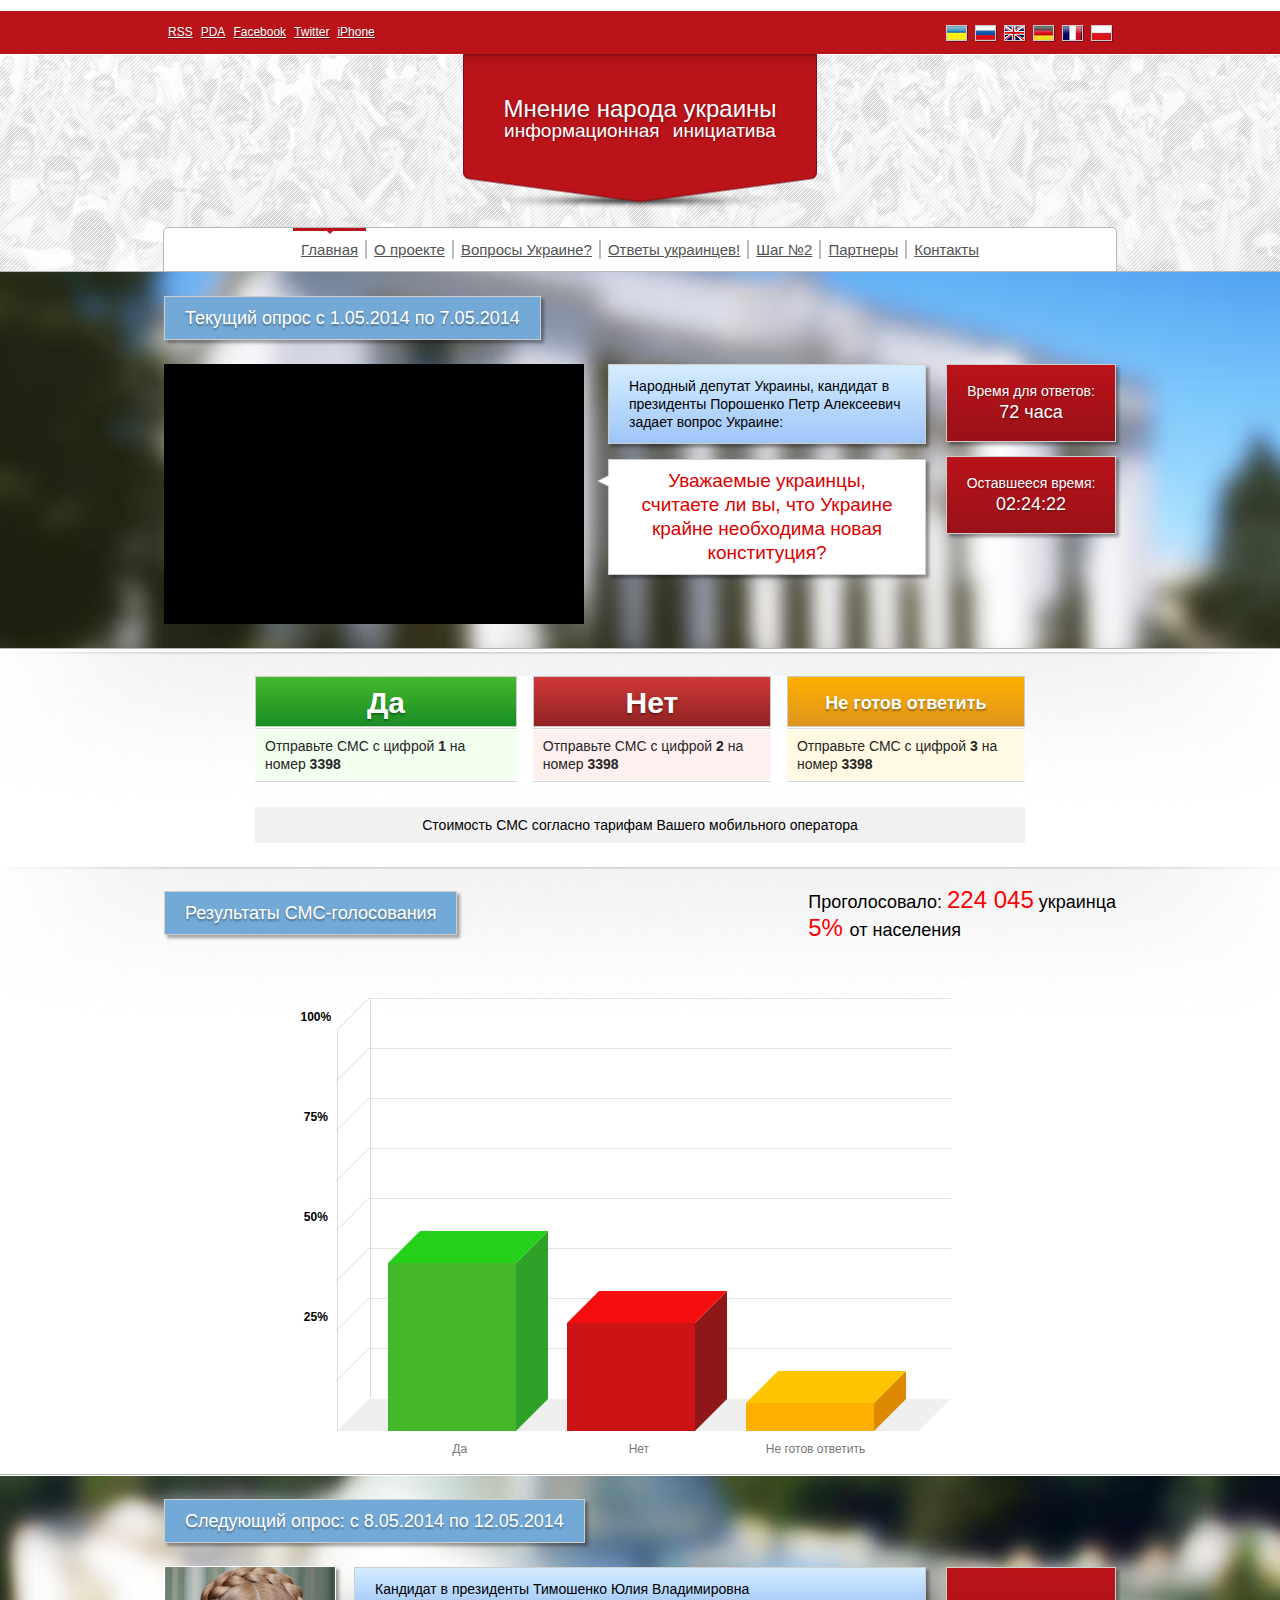
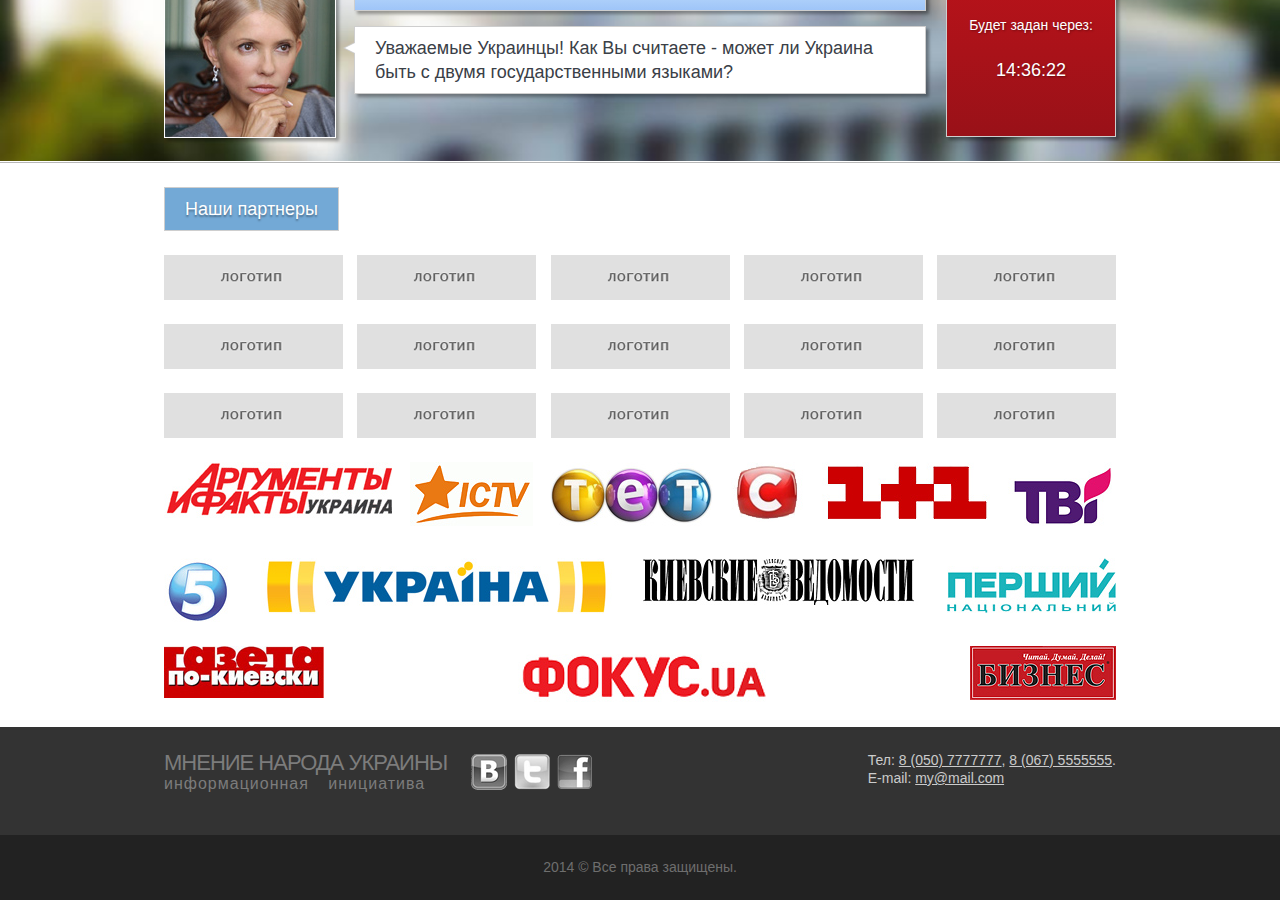
<file: production/index.html>
<!DOCTYPE html><html lang="ru"><head><meta charset="UTF-8"><meta http-equiv="X-UA-Compatible" content="IE=edge,chrome=1"><meta name="viewport" content="width=device-width, initial-scale=1.0"><meta name="author" content="Anton Nemtsev, @silentimp, skype: ravencry"><link rel="stylesheet" href="css/styles.css"><script src="js/requirejs/require.js" data-main="js/poll.js"></script><title>Главная | СМС вопросник</title></head><body><section class="page"><header><menu><div class="wrapper"><nav class="languages"><a href="#" hreflang="ua">Украинский</a><a href="#" hreflang="ru">Русский</a><a href="#" hreflang="en">Английский</a><a href="#" hreflang="de">Немецкий</a><a href="#" hreflang="fr">Французкий</a><a href="#" hreflang="es">Испанский</a></nav><nav class="versions"><a href="#">RSS</a><a href="#">PDA</a><a href="#">Facebook</a><a href="#">Twitter</a><a href="#">iPhone</a></nav></div></menu><div class="slogan"><h2>Мнение народа украины</h2><p>информационная инициатива</p></div><nav class="main"><a href="#" class="selected">Главная</a><a href="#">О проекте</a><a href="#">Вопросы Украине?</a><a href="#">Ответы украинцев!</a><a href="#">Шаг №2</a><a href="#">Партнеры</a><a href="#">Контакты</a></nav></header><section class="poll current"><main><div class="wrapper"><h2 class="title">Текущий опрос с 1.05.2014 по 7.05.2014 </h2><div class="info video"><div class="video-container"><iframe width="420" height="260" src="http://www.youtube.com/embed/tGwdpFujSEY" frameborder="0" allowfullscreen></iframe></div><div class="details"><p class="role">Народный депутат Украины, кандидат в президенты Порошенко Петр Алексеевич задает вопрос Украине:</p><p class="question">Уважаемые украинцы, считаете ли вы, что Украине крайне необходима новая конституция?</p></div><nav><p class="length">Время для ответов:<time>72 часа</time></p><p class="countdown countdown-widget">Оставшееся время:<time datetime="2014-04-27">23ч:16м:55с</time></p></nav></div></div></main><div class="vote-wrapper"><div class="wrapper"><table class="vote-block"><thead><tr><td class="yes">Да</td><td class="no">Нет</td><td class="pass">Не готов ответить</td></tr></thead><tfoot><tr><td colspan="3"><p>Стоимость СМС согласно тарифам Вашего мобильного оператора</p></td></tr></tfoot><tbody><tr><td class="yes"><span>Да: </span>Отправьте СМС с цифрой <strong>1 </strong> на номер <strong>3398</strong></td><td class="no"><span>Нет: </span>Отправьте СМС с цифрой <strong>2 </strong> на номер <strong>3398</strong></td><td class="pass"><span>Не готов ответить: </span>Отправьте СМС с цифрой <strong>3 </strong> на номер <strong>3398</strong></td></tr></tbody></table></div></div><div class="graph-block"><div class="wrapper"><h2 class="title">Результаты СМС-голосования</h2><div class="voted"><p>Проголосовало: <strong>224 045</strong> украинца</p><p><strong>5% </strong> от населения</p></div><div class="graph-container-wrapper"><ul class="graph-container"><li><span>Да</span><div class="bar-wrapper"><div class="bar-container"><div style="height:50%;" class="bar-inner">25</div></div></div></li><li><span>Нет</span><div class="bar-wrapper"><div class="bar-container"><div style="height:35%;" class="bar-inner">35</div></div></div></li><li><span>Не готов ответить</span><div class="bar-wrapper"><div class="bar-container"><div style="height:15%;" class="bar-inner">15</div></div></div></li><li><ul class="graph-marker-container"><li style="bottom:12.5%;"></li><li style="bottom:25%;"><span>25%</span></li><li style="bottom:37.5%;"></li><li style="bottom:50%;"><span>50%</span></li><li style="bottom:62.5%;"></li><li style="bottom:75%;"><span>75%</span></li><li style="bottom:87.5%;"></li><li style="bottom:100%;"><span>100%</span></li></ul></li></ul></div></div></div></section><section class="poll"><div class="wrapper"><h2 class="title">Следующий опрос: с 8.05.2014 по 12.05.2014 </h2><div class="info"><img src="images/avatars/avatar-2.jpg" alt="Фотография" class="avatar"><div class="details"><p class="role">Кандидат в президенты Тимошенко Юлия Владимировна</p><p class="question">Уважаемые Украинцы! Как Вы считаете - может ли Украина быть с двумя государственными языками?</p></div><nav><p class="start-in countdown-widget">Будет задан через:<time datetime="2014-04-28T12:12Z">23ч:16м:55с</time></p></nav></div></div></section><section class="partners"><div class="wrapper"><h2 class="title">Наши партнеры</h2><div class="partners-list"><a href="#"><img src="images/partners/partner-0.png" alt="Логотип партнера"></a><a href="#"><img src="images/partners/partner-0.png" alt="Логотип партнера"></a><a href="#"><img src="images/partners/partner-0.png" alt="Логотип партнера"></a><a href="#"><img src="images/partners/partner-0.png" alt="Логотип партнера"></a><a href="#"><img src="images/partners/partner-0.png" alt="Логотип партнера"></a><a href="#"><img src="images/partners/partner-0.png" alt="Логотип партнера"></a><a href="#"><img src="images/partners/partner-0.png" alt="Логотип партнера"></a><a href="#"><img src="images/partners/partner-0.png" alt="Логотип партнера"></a><a href="#"><img src="images/partners/partner-0.png" alt="Логотип партнера"></a><a href="#"><img src="images/partners/partner-0.png" alt="Логотип партнера"></a><a href="#"><img src="images/partners/partner-0.png" alt="Логотип партнера"></a><a href="#"><img src="images/partners/partner-0.png" alt="Логотип партнера"></a><a href="#"><img src="images/partners/partner-0.png" alt="Логотип партнера"></a><a href="#"><img src="images/partners/partner-0.png" alt="Логотип партнера"></a><a href="#"><img src="images/partners/partner-0.png" alt="Логотип партнера"></a><a href="#"><img src="images/partners/partner-1.jpg" alt="Логотип партнера"></a><a href="#"><img src="images/partners/partner-2.jpg" alt="Логотип партнера"></a><a href="#"><img src="images/partners/partner-3.jpg" alt="Логотип партнера"></a><a href="#"><img src="images/partners/partner-4.jpg" alt="Логотип партнера"></a><a href="#"><img src="images/partners/partner-5.jpg" alt="Логотип партнера"></a><a href="#"><img src="images/partners/partner-6.jpg" alt="Логотип партнера"></a><a href="#"><img src="images/partners/partner-7.jpg" alt="Логотип партнера"></a><a href="#"><img src="images/partners/partner-8.jpg" alt="Логотип партнера"></a><a href="#"><img src="images/partners/partner-9.jpg" alt="Логотип партнера"></a><a href="#"><img src="images/partners/partner-10.jpg" alt="Логотип партнера"></a><a href="#"><img src="images/partners/partner-11.jpg" alt="Логотип партнера"></a><a href="#"><img src="images/partners/partner-12.jpg" alt="Логотип партнера"></a><a href="#"><img src="images/partners/partner-13.jpg" alt="Логотип партнера"></a></div></div></section><footer><div class="wrapper"><div class="slogan"><h2>Мнение народа украины</h2><p>информационная инициатива</p></div><nav><a href="#" class="vk">VKontact</a><a href="#" class="tw">Twitter</a><a href="#" class="fb">Facebook</a></nav><address><p>Тел: <a href="tel:+380507777777" class="tel">8 (050) 7777777</a>, <a href="tel:+380505555555" class="tel">8 (067) 5555555</a>.</p><p>E-mail: <a href="mailto:my@mail.com">my@mail.com</a></p></address></div><p class="copy">2014 © Все права защищены.</p></footer></section></body></html>
</file>
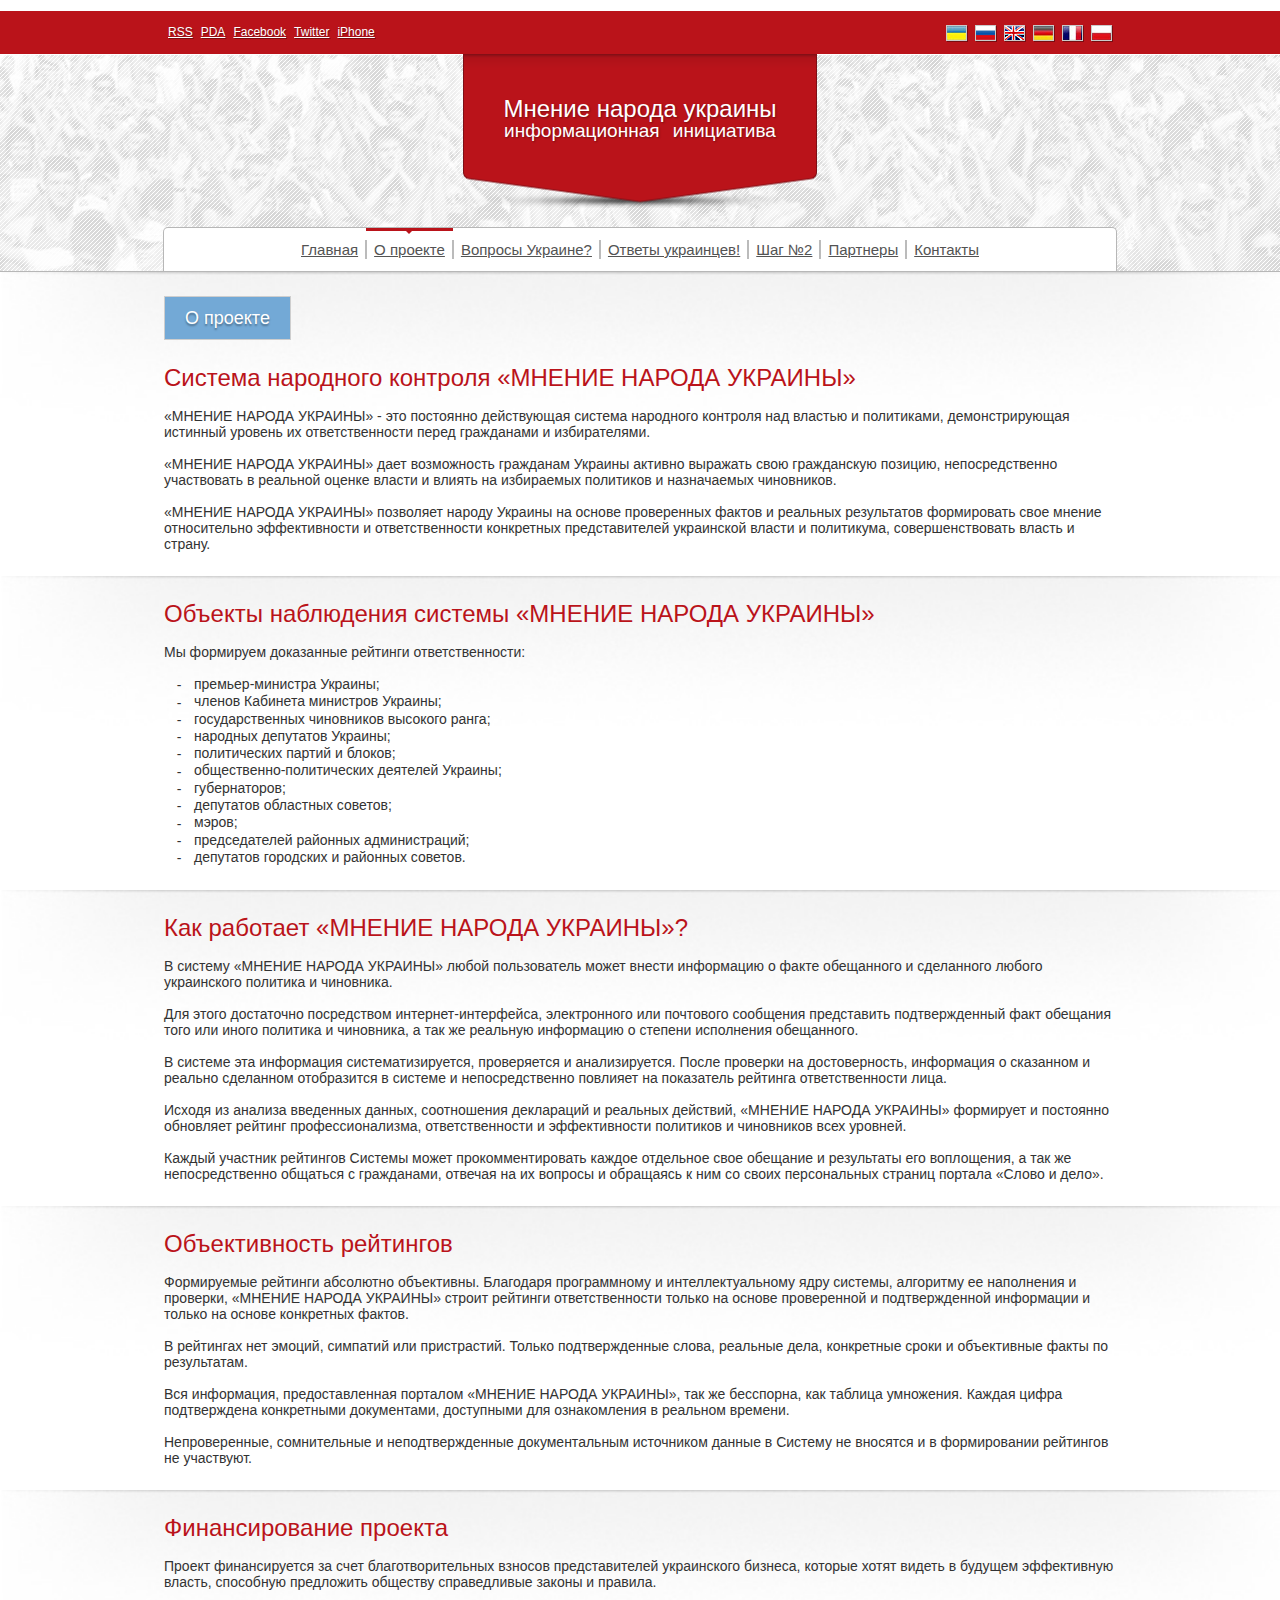
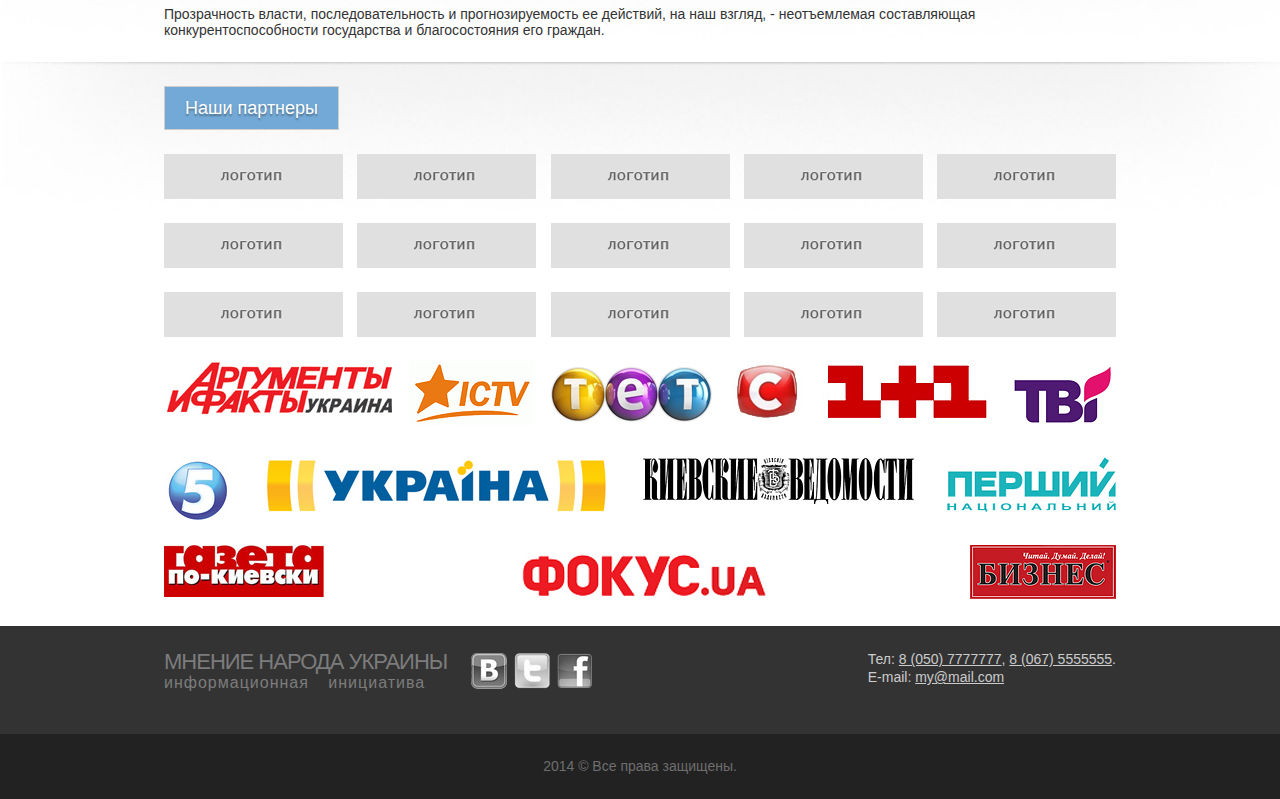
<file: production/about.html>
<!DOCTYPE html><html lang="ru"><head><meta charset="UTF-8"><meta http-equiv="X-UA-Compatible" content="IE=edge,chrome=1"><meta name="viewport" content="width=device-width, initial-scale=1.0"><meta name="author" content="Anton Nemtsev, @silentimp, skype: ravencry"><link rel="stylesheet" href="css/styles.css"><script src="js/requirejs/require.js" data-main="js/poll.js"></script><title>О проекте | СМС вопросник</title></head><body><section class="page"><header><menu><div class="wrapper"><nav class="languages"><a href="#" hreflang="ua">Украинский</a><a href="#" hreflang="ru">Русский</a><a href="#" hreflang="en">Английский</a><a href="#" hreflang="de">Немецкий</a><a href="#" hreflang="fr">Французкий</a><a href="#" hreflang="es">Испанский</a></nav><nav class="versions"><a href="#">RSS</a><a href="#">PDA</a><a href="#">Facebook</a><a href="#">Twitter</a><a href="#">iPhone</a></nav></div></menu><div class="slogan"><h2>Мнение народа украины</h2><p>информационная инициатива</p></div><nav class="main"><a href="#">Главная</a><a href="#" class="selected">О проекте</a><a href="#">Вопросы Украине?</a><a href="#">Ответы украинцев!</a><a href="#">Шаг №2</a><a href="#">Партнеры</a><a href="#">Контакты</a></nav></header><article><div class="wrapper"><h2 class="title">О проекте</h2></div><section><div class="wrapper"><h3 class="sub-title">Система народного контроля «МНЕНИЕ НАРОДА УКРАИНЫ»</h3><p>«МНЕНИЕ НАРОДА УКРАИНЫ» - это постоянно действующая система народного контроля над властью и политиками, демонстрирующая истинный уровень их ответственности перед гражданами и избирателями.</p><p>«МНЕНИЕ НАРОДА УКРАИНЫ» дает возможность гражданам Украины активно выражать свою гражданскую позицию, непосредственно участвовать в реальной оценке власти и влиять на избираемых политиков и назначаемых чиновников.</p><p>«МНЕНИЕ НАРОДА УКРАИНЫ» позволяет народу Украины на основе проверенных фактов и реальных результатов формировать свое мнение относительно эффективности и ответственности конкретных представителей украинской власти и политикума, совершенствовать власть и страну.</p></div></section><section><div class="wrapper"><h3 class="sub-title">Объекты наблюдения системы «МНЕНИЕ НАРОДА УКРАИНЫ»</h3><p>Мы формируем доказанные рейтинги ответственности:</p><ul><li>премьер-министра Украины;</li><li>членов Кабинета министров Украины;</li><li>государственных чиновников высокого ранга;</li><li>народных депутатов Украины;</li><li>политических партий и блоков;</li><li>общественно-политических деятелей Украины;</li><li>губернаторов;</li><li>депутатов областных советов;</li><li>мэров;</li><li>председателей районных администраций;</li><li>депутатов городских и районных советов.</li></ul></div></section><section><div class="wrapper"><h3 class="sub-title">Как работает «МНЕНИЕ НАРОДА УКРАИНЫ»?</h3><p>В систему «МНЕНИЕ НАРОДА УКРАИНЫ» любой пользователь может внести информацию о факте обещанного и сделанного любого украинского политика и чиновника.</p><p>Для этого достаточно посредством интернет-интерфейса, электронного или почтового сообщения представить подтвержденный факт обещания того или иного политика и чиновника, а так же реальную информацию о степени исполнения обещанного.</p><p>В системе эта информация систематизируется, проверяется и анализируется. После проверки на достоверность, информация о сказанном и реально сделанном отобразится в системе и непосредственно повлияет на показатель рейтинга ответственности лица.</p><p>Исходя из анализа введенных данных, соотношения деклараций и реальных действий, «МНЕНИЕ НАРОДА УКРАИНЫ» формирует и постоянно обновляет рейтинг профессионализма, ответственности и эффективности политиков и чиновников всех уровней.</p><p>Каждый участник рейтингов Системы может прокомментировать каждое отдельное свое обещание и результаты его воплощения, а так же непосредственно общаться с гражданами, отвечая на их вопросы и обращаясь к ним со своих персональных страниц портала «Слово и дело».</p></div></section><section><div class="wrapper"><h3 class="sub-title">Объективность рейтингов</h3><p>Формируемые рейтинги абсолютно объективны. Благодаря программному и интеллектуальному ядру системы, алгоритму ее наполнения и проверки, «МНЕНИЕ НАРОДА УКРАИНЫ» строит рейтинги ответственности только на основе проверенной и подтвержденной информации и только на основе конкретных фактов.</p><p>В рейтингах нет эмоций, симпатий или пристрастий. Только подтвержденные слова, реальные дела, конкретные сроки и объективные факты по результатам.</p><p>Вся информация, предоставленная порталом «МНЕНИЕ НАРОДА УКРАИНЫ», так же бесспорна, как таблица умножения. Каждая цифра подтверждена конкретными документами, доступными для ознакомления в реальном времени.</p><p>Непроверенные, сомнительные и неподтвержденные документальным источником данные в Систему не вносятся и в формировании рейтингов не участвуют.</p></div></section><section><div class="wrapper"><h3 class="sub-title">Финансирование проекта</h3><p>Проект финансируется за счет благотворительных взносов представителей украинского бизнеса, которые хотят видеть в будущем эффективную власть, способную предложить обществу справедливые законы и правила.</p><p>Прозрачность власти, последовательность и прогнозируемость ее действий, на наш взгляд, - неотъемлемая составляющая конкурентоспособности государства и благосостояния его граждан.</p></div></section></article><section class="partners"><div class="wrapper"><h2 class="title">Наши партнеры</h2><div class="partners-list"><a href="#"><img src="images/partners/partner-0.png" alt="Логотип партнера"></a><a href="#"><img src="images/partners/partner-0.png" alt="Логотип партнера"></a><a href="#"><img src="images/partners/partner-0.png" alt="Логотип партнера"></a><a href="#"><img src="images/partners/partner-0.png" alt="Логотип партнера"></a><a href="#"><img src="images/partners/partner-0.png" alt="Логотип партнера"></a><a href="#"><img src="images/partners/partner-0.png" alt="Логотип партнера"></a><a href="#"><img src="images/partners/partner-0.png" alt="Логотип партнера"></a><a href="#"><img src="images/partners/partner-0.png" alt="Логотип партнера"></a><a href="#"><img src="images/partners/partner-0.png" alt="Логотип партнера"></a><a href="#"><img src="images/partners/partner-0.png" alt="Логотип партнера"></a><a href="#"><img src="images/partners/partner-0.png" alt="Логотип партнера"></a><a href="#"><img src="images/partners/partner-0.png" alt="Логотип партнера"></a><a href="#"><img src="images/partners/partner-0.png" alt="Логотип партнера"></a><a href="#"><img src="images/partners/partner-0.png" alt="Логотип партнера"></a><a href="#"><img src="images/partners/partner-0.png" alt="Логотип партнера"></a><a href="#"><img src="images/partners/partner-1.jpg" alt="Логотип партнера"></a><a href="#"><img src="images/partners/partner-2.jpg" alt="Логотип партнера"></a><a href="#"><img src="images/partners/partner-3.jpg" alt="Логотип партнера"></a><a href="#"><img src="images/partners/partner-4.jpg" alt="Логотип партнера"></a><a href="#"><img src="images/partners/partner-5.jpg" alt="Логотип партнера"></a><a href="#"><img src="images/partners/partner-6.jpg" alt="Логотип партнера"></a><a href="#"><img src="images/partners/partner-7.jpg" alt="Логотип партнера"></a><a href="#"><img src="images/partners/partner-8.jpg" alt="Логотип партнера"></a><a href="#"><img src="images/partners/partner-9.jpg" alt="Логотип партнера"></a><a href="#"><img src="images/partners/partner-10.jpg" alt="Логотип партнера"></a><a href="#"><img src="images/partners/partner-11.jpg" alt="Логотип партнера"></a><a href="#"><img src="images/partners/partner-12.jpg" alt="Логотип партнера"></a><a href="#"><img src="images/partners/partner-13.jpg" alt="Логотип партнера"></a></div></div></section><footer><div class="wrapper"><div class="slogan"><h2>Мнение народа украины</h2><p>информационная инициатива</p></div><nav><a href="#" class="vk">VKontact</a><a href="#" class="tw">Twitter</a><a href="#" class="fb">Facebook</a></nav><address><p>Тел: <a href="tel:+380507777777" class="tel">8 (050) 7777777</a>, <a href="tel:+380505555555" class="tel">8 (067) 5555555</a>.</p><p>E-mail: <a href="mailto:my@mail.com">my@mail.com</a></p></address></div><p class="copy">2014 © Все права защищены.</p></footer></section></body></html>
</file>
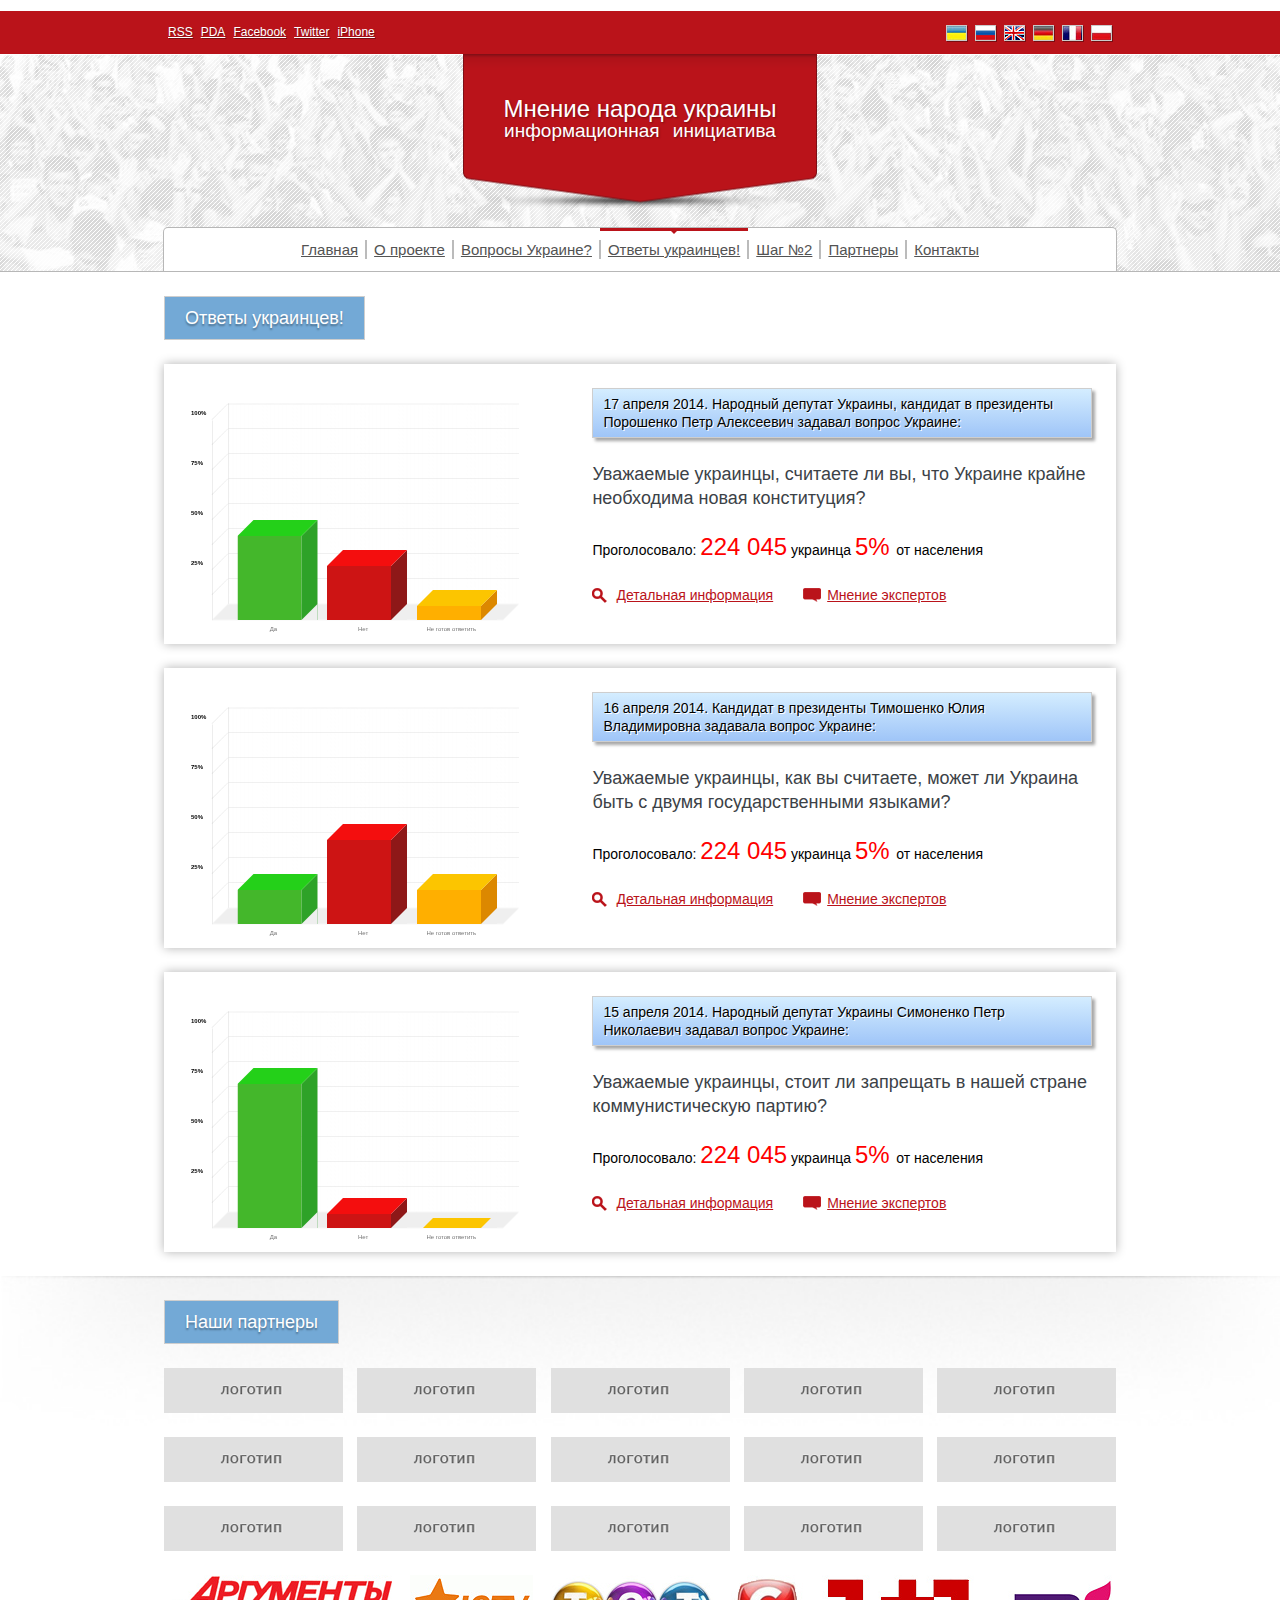
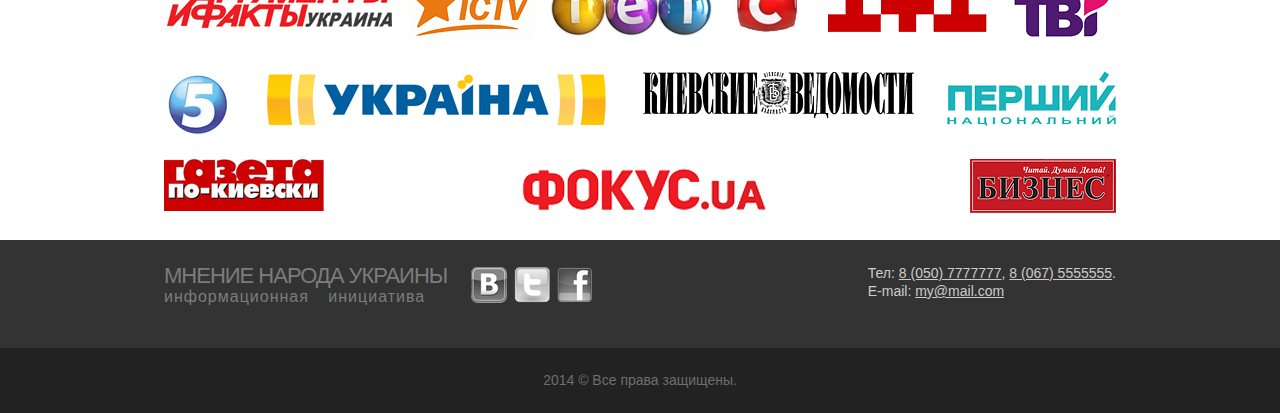
<file: production/answer.html>
<!DOCTYPE html><html lang="ru"><head><meta charset="UTF-8"><meta http-equiv="X-UA-Compatible" content="IE=edge,chrome=1"><meta name="viewport" content="width=device-width, initial-scale=1.0"><meta name="author" content="Anton Nemtsev, @silentimp, skype: ravencry"><link rel="stylesheet" href="css/styles.css"><script src="js/requirejs/require.js" data-main="js/poll.js"></script><title>Ответы украинцев | СМС вопросник</title></head><body><section class="page"><header><menu><div class="wrapper"><nav class="languages"><a href="#" hreflang="ua">Украинский</a><a href="#" hreflang="ru">Русский</a><a href="#" hreflang="en">Английский</a><a href="#" hreflang="de">Немецкий</a><a href="#" hreflang="fr">Французкий</a><a href="#" hreflang="es">Испанский</a></nav><nav class="versions"><a href="#">RSS</a><a href="#">PDA</a><a href="#">Facebook</a><a href="#">Twitter</a><a href="#">iPhone</a></nav></div></menu><div class="slogan"><h2>Мнение народа украины</h2><p>информационная инициатива</p></div><nav class="main"><a href="#">Главная</a><a href="#">О проекте</a><a href="#">Вопросы Украине?</a><a href="#" class="selected">Ответы украинцев!</a><a href="#">Шаг №2</a><a href="#">Партнеры</a><a href="#">Контакты</a></nav></header><section class="answers"><div class="wrapper"><h2 class="title">Ответы украинцев!</h2><article><div class="graph"><div class="graph-container-wrapper"><ul class="graph-container"><li><span>Да</span><div class="bar-wrapper"><div class="bar-container"><div style="height:50%;" class="bar-inner">25</div></div></div></li><li><span>Нет</span><div class="bar-wrapper"><div class="bar-container"><div style="height:35%;" class="bar-inner">35</div></div></div></li><li><span>Не готов ответить</span><div class="bar-wrapper"><div class="bar-container"><div style="height:15%;" class="bar-inner">15</div></div></div></li><li><ul class="graph-marker-container"><li style="bottom:12.5%;"></li><li style="bottom:25%;"><span>25%</span></li><li style="bottom:37.5%;"></li><li style="bottom:50%;"><span>50%</span></li><li style="bottom:62.5%;"></li><li style="bottom:75%;"><span>75%</span></li><li style="bottom:87.5%;"></li><li style="bottom:100%;"><span>100%</span></li></ul></li></ul></div></div><div class="info"><div class="role">17 апреля 2014. Народный депутат Украины, кандидат в президенты Порошенко Петр Алексеевич задавал вопрос Украине:</div><div class="question">Уважаемые украинцы, считаете ли вы, что Украине крайне необходима новая конституция?</div><p class="voted">Проголосовало: <strong>224 045</strong> украинца <strong>5% </strong> от населения</p><nav><a href="#" class="details">Детальная информация</a><a href="#" class="experts">Мнение экспертов</a></nav></div></article><article><div class="graph"><div class="graph-container-wrapper"><ul class="graph-container"><li><span>Да</span><div class="bar-wrapper"><div class="bar-container"><div style="height:25%;" class="bar-inner">25</div></div></div></li><li><span>Нет</span><div class="bar-wrapper"><div class="bar-container"><div style="height:50%;" class="bar-inner">50</div></div></div></li><li><span>Не готов ответить</span><div class="bar-wrapper"><div class="bar-container"><div style="height:25%;" class="bar-inner">25</div></div></div></li><li><ul class="graph-marker-container"><li style="bottom:12.5%;"></li><li style="bottom:25%;"><span>25%</span></li><li style="bottom:37.5%;"></li><li style="bottom:50%;"><span>50%</span></li><li style="bottom:62.5%;"></li><li style="bottom:75%;"><span>75%</span></li><li style="bottom:87.5%;"></li><li style="bottom:100%;"><span>100%</span></li></ul></li></ul></div></div><div class="info"><div class="role">16 апреля 2014. Кандидат в президенты Тимошенко Юлия Владимировна задавала вопрос Украине:</div><div class="question">Уважаемые украинцы, как вы считаете, может ли Украина быть с двумя государственными языками?</div><p class="voted">Проголосовало: <strong>224 045</strong> украинца <strong>5% </strong> от населения</p><nav><a href="#" class="details">Детальная информация</a><a href="#" class="experts">Мнение экспертов</a></nav></div></article><article><div class="graph"><div class="graph-container-wrapper"><ul class="graph-container"><li><span>Да</span><div class="bar-wrapper"><div class="bar-container"><div style="height:80%;" class="bar-inner">80</div></div></div></li><li><span>Нет</span><div class="bar-wrapper"><div class="bar-container"><div style="height:15%;" class="bar-inner">15</div></div></div></li><li><span>Не готов ответить</span><div class="bar-wrapper"><div class="bar-container"><div style="height:5%;" class="bar-inner">5</div></div></div></li><li><ul class="graph-marker-container"><li style="bottom:12.5%;"></li><li style="bottom:25%;"><span>25%</span></li><li style="bottom:37.5%;"></li><li style="bottom:50%;"><span>50%</span></li><li style="bottom:62.5%;"></li><li style="bottom:75%;"><span>75%</span></li><li style="bottom:87.5%;"></li><li style="bottom:100%;"><span>100%</span></li></ul></li></ul></div></div><div class="info"><div class="role">15 апреля 2014. Народный депутат Украины Симоненко Петр Николаевич задавал вопрос Украине:</div><div class="question">Уважаемые украинцы, стоит ли запрещать в нашей стране коммунистическую партию?</div><p class="voted">Проголосовало: <strong>224 045</strong> украинца <strong>5% </strong> от населения</p><nav><a href="#" class="details">Детальная информация</a><a href="#" class="experts">Мнение экспертов</a></nav></div></article></div></section><section class="partners"><div class="wrapper"><h2 class="title">Наши партнеры</h2><div class="partners-list"><a href="#"><img src="images/partners/partner-0.png" alt="Логотип партнера"></a><a href="#"><img src="images/partners/partner-0.png" alt="Логотип партнера"></a><a href="#"><img src="images/partners/partner-0.png" alt="Логотип партнера"></a><a href="#"><img src="images/partners/partner-0.png" alt="Логотип партнера"></a><a href="#"><img src="images/partners/partner-0.png" alt="Логотип партнера"></a><a href="#"><img src="images/partners/partner-0.png" alt="Логотип партнера"></a><a href="#"><img src="images/partners/partner-0.png" alt="Логотип партнера"></a><a href="#"><img src="images/partners/partner-0.png" alt="Логотип партнера"></a><a href="#"><img src="images/partners/partner-0.png" alt="Логотип партнера"></a><a href="#"><img src="images/partners/partner-0.png" alt="Логотип партнера"></a><a href="#"><img src="images/partners/partner-0.png" alt="Логотип партнера"></a><a href="#"><img src="images/partners/partner-0.png" alt="Логотип партнера"></a><a href="#"><img src="images/partners/partner-0.png" alt="Логотип партнера"></a><a href="#"><img src="images/partners/partner-0.png" alt="Логотип партнера"></a><a href="#"><img src="images/partners/partner-0.png" alt="Логотип партнера"></a><a href="#"><img src="images/partners/partner-1.jpg" alt="Логотип партнера"></a><a href="#"><img src="images/partners/partner-2.jpg" alt="Логотип партнера"></a><a href="#"><img src="images/partners/partner-3.jpg" alt="Логотип партнера"></a><a href="#"><img src="images/partners/partner-4.jpg" alt="Логотип партнера"></a><a href="#"><img src="images/partners/partner-5.jpg" alt="Логотип партнера"></a><a href="#"><img src="images/partners/partner-6.jpg" alt="Логотип партнера"></a><a href="#"><img src="images/partners/partner-7.jpg" alt="Логотип партнера"></a><a href="#"><img src="images/partners/partner-8.jpg" alt="Логотип партнера"></a><a href="#"><img src="images/partners/partner-9.jpg" alt="Логотип партнера"></a><a href="#"><img src="images/partners/partner-10.jpg" alt="Логотип партнера"></a><a href="#"><img src="images/partners/partner-11.jpg" alt="Логотип партнера"></a><a href="#"><img src="images/partners/partner-12.jpg" alt="Логотип партнера"></a><a href="#"><img src="images/partners/partner-13.jpg" alt="Логотип партнера"></a></div></div></section><footer><div class="wrapper"><div class="slogan"><h2>Мнение народа украины</h2><p>информационная инициатива</p></div><nav><a href="#" class="vk">VKontact</a><a href="#" class="tw">Twitter</a><a href="#" class="fb">Facebook</a></nav><address><p>Тел: <a href="tel:+380507777777" class="tel">8 (050) 7777777</a>, <a href="tel:+380505555555" class="tel">8 (067) 5555555</a>.</p><p>E-mail: <a href="mailto:my@mail.com">my@mail.com</a></p></address></div><p class="copy">2014 © Все права защищены.</p></footer></section></body></html>
</file>
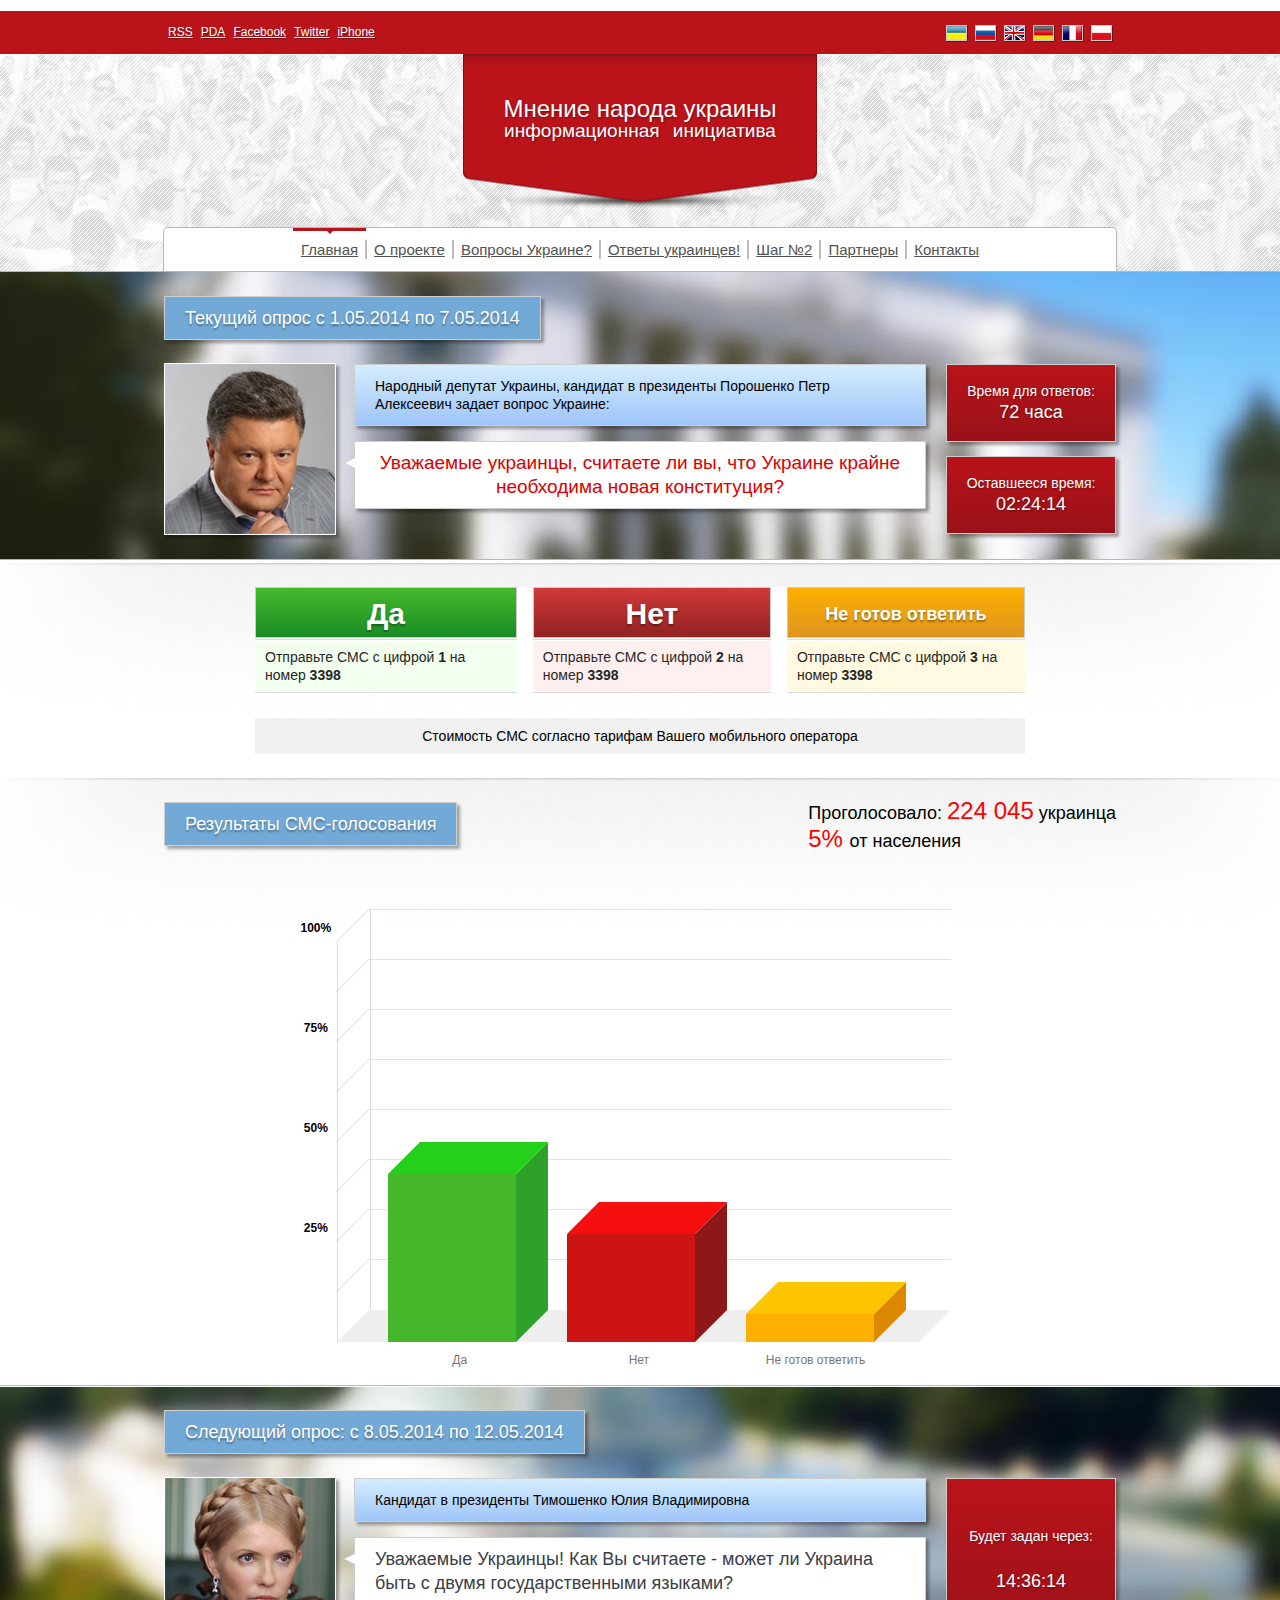
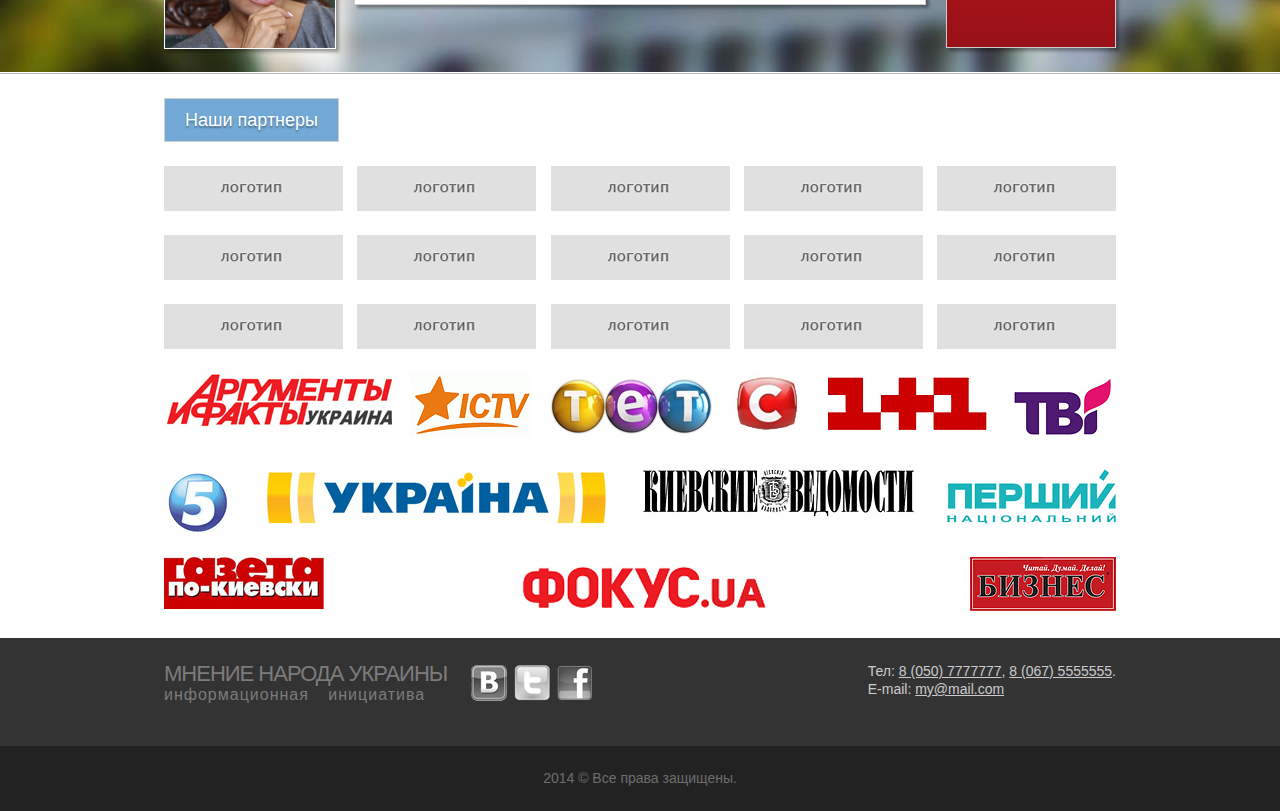
<file: production/index2.html>
<!DOCTYPE html><html lang="ru"><head><meta charset="UTF-8"><meta http-equiv="X-UA-Compatible" content="IE=edge,chrome=1"><meta name="viewport" content="width=device-width, initial-scale=1.0"><meta name="author" content="Anton Nemtsev, @silentimp, skype: ravencry"><link rel="stylesheet" href="css/styles.css"><script src="js/requirejs/require.js" data-main="js/poll.js"></script><title>Главная | СМС вопросник</title></head><body><section class="page"><header><menu><div class="wrapper"><nav class="languages"><a href="#" hreflang="ua">Украинский</a><a href="#" hreflang="ru">Русский</a><a href="#" hreflang="en">Английский</a><a href="#" hreflang="de">Немецкий</a><a href="#" hreflang="fr">Французкий</a><a href="#" hreflang="es">Испанский</a></nav><nav class="versions"><a href="#">RSS</a><a href="#">PDA</a><a href="#">Facebook</a><a href="#">Twitter</a><a href="#">iPhone</a></nav></div></menu><div class="slogan"><h2>Мнение народа украины</h2><p>информационная инициатива</p></div><nav class="main"><a href="#" class="selected">Главная</a><a href="#">О проекте</a><a href="#">Вопросы Украине?</a><a href="#">Ответы украинцев!</a><a href="#">Шаг №2</a><a href="#">Партнеры</a><a href="#">Контакты</a></nav></header><section class="poll current"><main><div class="wrapper"><h2 class="title">Текущий опрос с 1.05.2014 по 7.05.2014 </h2><div class="info"><img src="images/avatars/avatar-1.jpg" alt="Фотография" class="avatar"><div class="details"><p class="role">Народный депутат Украины, кандидат в президенты Порошенко Петр Алексеевич задает вопрос Украине:</p><p class="question">Уважаемые украинцы, считаете ли вы, что Украине крайне необходима новая конституция?</p></div><nav><p class="length">Время для ответов:<time>72 часа</time></p><p class="countdown countdown-widget">Оставшееся время:<time datetime="2014-04-27">23ч:16м:55с</time></p></nav></div></div></main><div class="vote-wrapper"><div class="wrapper"><table class="vote-block"><thead><tr><td class="yes">Да</td><td class="no">Нет</td><td class="pass">Не готов ответить</td></tr></thead><tfoot><tr><td colspan="3"><p>Стоимость СМС согласно тарифам Вашего мобильного оператора</p></td></tr></tfoot><tbody><tr><td class="yes"><span>Да: </span>Отправьте СМС с цифрой <strong>1 </strong> на номер <strong>3398</strong></td><td class="no"><span>Нет: </span>Отправьте СМС с цифрой <strong>2 </strong> на номер <strong>3398</strong></td><td class="pass"><span>Не готов ответить: </span>Отправьте СМС с цифрой <strong>3 </strong> на номер <strong>3398</strong></td></tr></tbody></table></div></div><div class="graph-block"><div class="wrapper"><h2 class="title">Результаты СМС-голосования</h2><div class="voted"><p>Проголосовало: <strong>224 045</strong> украинца</p><p><strong>5% </strong> от населения</p></div><div class="graph-container-wrapper"><ul class="graph-container"><li><span>Да</span><div class="bar-wrapper"><div class="bar-container"><div style="height:50%;" class="bar-inner">25</div></div></div></li><li><span>Нет</span><div class="bar-wrapper"><div class="bar-container"><div style="height:35%;" class="bar-inner">35</div></div></div></li><li><span>Не готов ответить</span><div class="bar-wrapper"><div class="bar-container"><div style="height:15%;" class="bar-inner">15</div></div></div></li><li><ul class="graph-marker-container"><li style="bottom:12.5%;"></li><li style="bottom:25%;"><span>25%</span></li><li style="bottom:37.5%;"></li><li style="bottom:50%;"><span>50%</span></li><li style="bottom:62.5%;"></li><li style="bottom:75%;"><span>75%</span></li><li style="bottom:87.5%;"></li><li style="bottom:100%;"><span>100%</span></li></ul></li></ul></div></div></div></section><section class="poll"><div class="wrapper"><h2 class="title">Следующий опрос: с 8.05.2014 по 12.05.2014 </h2><div class="info"><img src="images/avatars/avatar-2.jpg" alt="Фотография" class="avatar"><div class="details"><p class="role">Кандидат в президенты Тимошенко Юлия Владимировна</p><p class="question">Уважаемые Украинцы! Как Вы считаете - может ли Украина быть с двумя государственными языками?</p></div><nav><p class="start-in countdown-widget">Будет задан через:<time datetime="2014-04-28T12:12Z">23ч:16м:55с</time></p></nav></div></div></section><section class="partners"><div class="wrapper"><h2 class="title">Наши партнеры</h2><div class="partners-list"><a href="#"><img src="images/partners/partner-0.png" alt="Логотип партнера"></a><a href="#"><img src="images/partners/partner-0.png" alt="Логотип партнера"></a><a href="#"><img src="images/partners/partner-0.png" alt="Логотип партнера"></a><a href="#"><img src="images/partners/partner-0.png" alt="Логотип партнера"></a><a href="#"><img src="images/partners/partner-0.png" alt="Логотип партнера"></a><a href="#"><img src="images/partners/partner-0.png" alt="Логотип партнера"></a><a href="#"><img src="images/partners/partner-0.png" alt="Логотип партнера"></a><a href="#"><img src="images/partners/partner-0.png" alt="Логотип партнера"></a><a href="#"><img src="images/partners/partner-0.png" alt="Логотип партнера"></a><a href="#"><img src="images/partners/partner-0.png" alt="Логотип партнера"></a><a href="#"><img src="images/partners/partner-0.png" alt="Логотип партнера"></a><a href="#"><img src="images/partners/partner-0.png" alt="Логотип партнера"></a><a href="#"><img src="images/partners/partner-0.png" alt="Логотип партнера"></a><a href="#"><img src="images/partners/partner-0.png" alt="Логотип партнера"></a><a href="#"><img src="images/partners/partner-0.png" alt="Логотип партнера"></a><a href="#"><img src="images/partners/partner-1.jpg" alt="Логотип партнера"></a><a href="#"><img src="images/partners/partner-2.jpg" alt="Логотип партнера"></a><a href="#"><img src="images/partners/partner-3.jpg" alt="Логотип партнера"></a><a href="#"><img src="images/partners/partner-4.jpg" alt="Логотип партнера"></a><a href="#"><img src="images/partners/partner-5.jpg" alt="Логотип партнера"></a><a href="#"><img src="images/partners/partner-6.jpg" alt="Логотип партнера"></a><a href="#"><img src="images/partners/partner-7.jpg" alt="Логотип партнера"></a><a href="#"><img src="images/partners/partner-8.jpg" alt="Логотип партнера"></a><a href="#"><img src="images/partners/partner-9.jpg" alt="Логотип партнера"></a><a href="#"><img src="images/partners/partner-10.jpg" alt="Логотип партнера"></a><a href="#"><img src="images/partners/partner-11.jpg" alt="Логотип партнера"></a><a href="#"><img src="images/partners/partner-12.jpg" alt="Логотип партнера"></a><a href="#"><img src="images/partners/partner-13.jpg" alt="Логотип партнера"></a></div></div></section><footer><div class="wrapper"><div class="slogan"><h2>Мнение народа украины</h2><p>информационная инициатива</p></div><nav><a href="#" class="vk">VKontact</a><a href="#" class="tw">Twitter</a><a href="#" class="fb">Facebook</a></nav><address><p>Тел: <a href="tel:+380507777777" class="tel">8 (050) 7777777</a>, <a href="tel:+380505555555" class="tel">8 (067) 5555555</a>.</p><p>E-mail: <a href="mailto:my@mail.com">my@mail.com</a></p></address></div><p class="copy">2014 © Все права защищены.</p></footer></section></body></html>
</file>
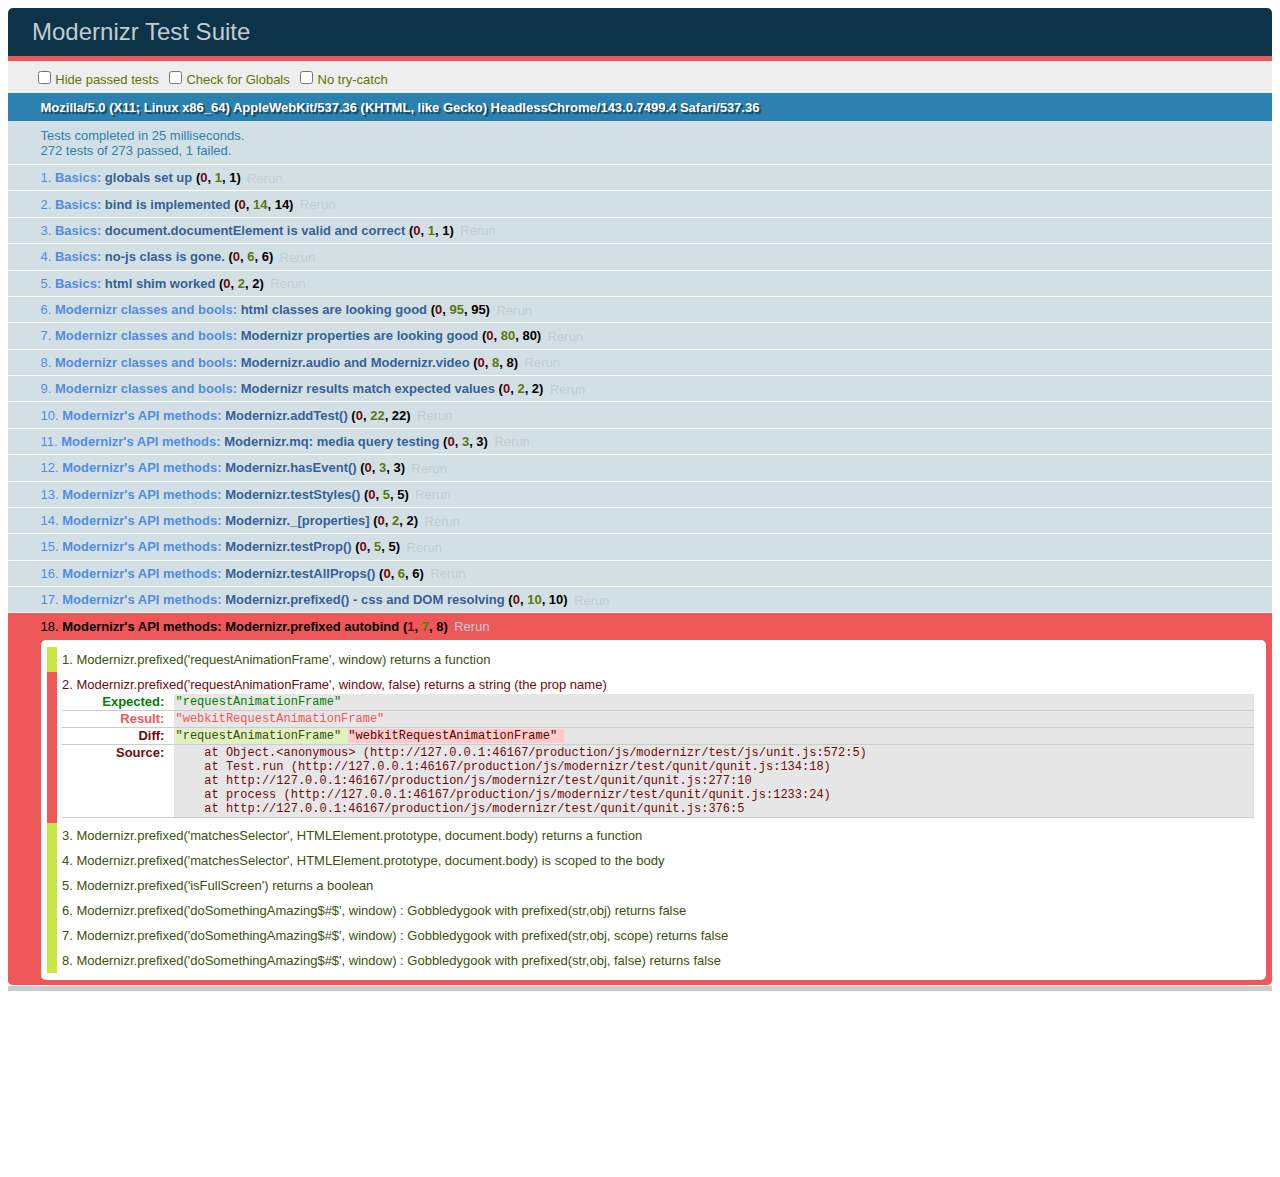
<file: production/js/modernizr/test/basic.html>
<!DOCTYPE html>
<html class="+no-js no-js- no-js i-has-no-js">
<head>
  <meta charset="UTF-8">
  <title>Modernizr Test Suite</title>
  <link rel="stylesheet" href="qunit/qunit.css">
  <style>
     body { margin-bottom: 150px;}
     #testbed { font-family: Helvetica; color: #444; padding-bottom: 100px;}
     #testbed button { margin: 30px; font-size: 13px;}
     .data-notes, .offScreen { display:none;}
     table { width: 100%;}
     tbody tr:nth-child(even) td, tbody tr:nth-child(even) th {  border: 1px solid #ccc; border-left: 0; border-right: 0;}
     table td:nth-child(even), table th:nth-child(even) { background: #e6e6e6;}
     table tbody tr:hover td, table tbody tr:hover th { background: #e1e100!important;}
     td.wrong { background:red!important;}
     #html5section { visibility: hidden; }
     h1 label { display:none;}
     .output { padding: 0 0 0 16px;}
     .output ul { margin: 0;}
     .output li { color: #854747; }
     .output li.yes{color:#090;}
     .output li b{color:#000;}
     .output {font:14px/1.3 Inconsolata,Consolas,monospace;
                    -webkit-column-count: 5;
                       -moz-column-count: 5;
                            column-count: 5;}
      .output + .output { border-top: 5px solid #ccc; }
      textarea { width: 100%; min-height: 75px;}
      #caniusetrigger { font-size: 38px; font-family: monospace; display:block; }
  </style>

  <script src="https://raw.github.com/Modernizr/Modernizr/master/modernizr.js"></script>

  <script>window.Modernizr || document.write('<script src="../modernizr.js"><\/script>')</script>

  <script src="js/lib/polyfills.js"></script>
  <script src="js/lib/detect-global.js"></script>
  
  <script src="qunit/qunit.js"></script>
  <script src="js/lib/jquery-1.7b2.js"></script>
  
  <script src="js/setup.js"></script>
  
  <script src="js/unit.js"></script>
</head>
<body>
  <h1 id="qunit-header">Modernizr Test Suite</h1>
  <h2 id="qunit-banner"></h2>
  <div id="qunit-testrunner-toolbar"></div>
  <h2 id="qunit-userAgent"></h2>

  <ol id="qunit-tests"></ol>

  <div id="mod-output" class=output></div>
  <div id="mod-feattest-output" class=output></div>


  <br>
 
  <section><aside>this is an aside within a section</aside></section>
  
  
</body>
</html>
</file>
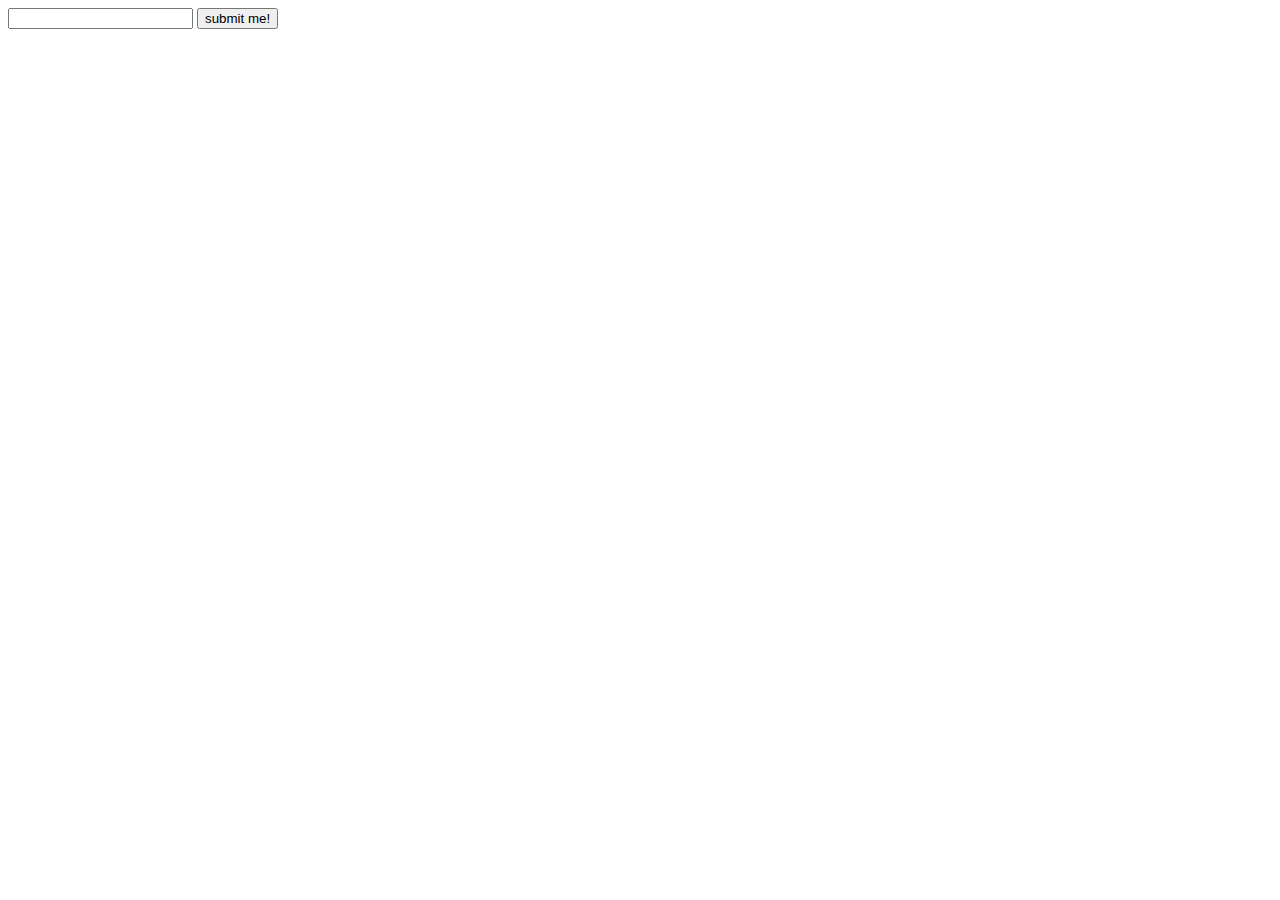
<file: production/js/modernizr/test/caniuse_files/form_validation.html>
<!DOCTYPE html>
<!-- saved from url=(0045)http://tests.caniuse.com/form_validation.html -->
<html><head><meta http-equiv="Content-Type" content="text/html; charset=UTF-8"><script>
if(location.href.indexOf('?') >= 0) {
	document.write('FAIL');
}
</script>

</head><body><form action="http://tests.caniuse.com/form_validation.html?" method="post">

<input type="url" name="foo" required="">
<input type="submit" value="submit me!">

</form>
</body></html>
</file>
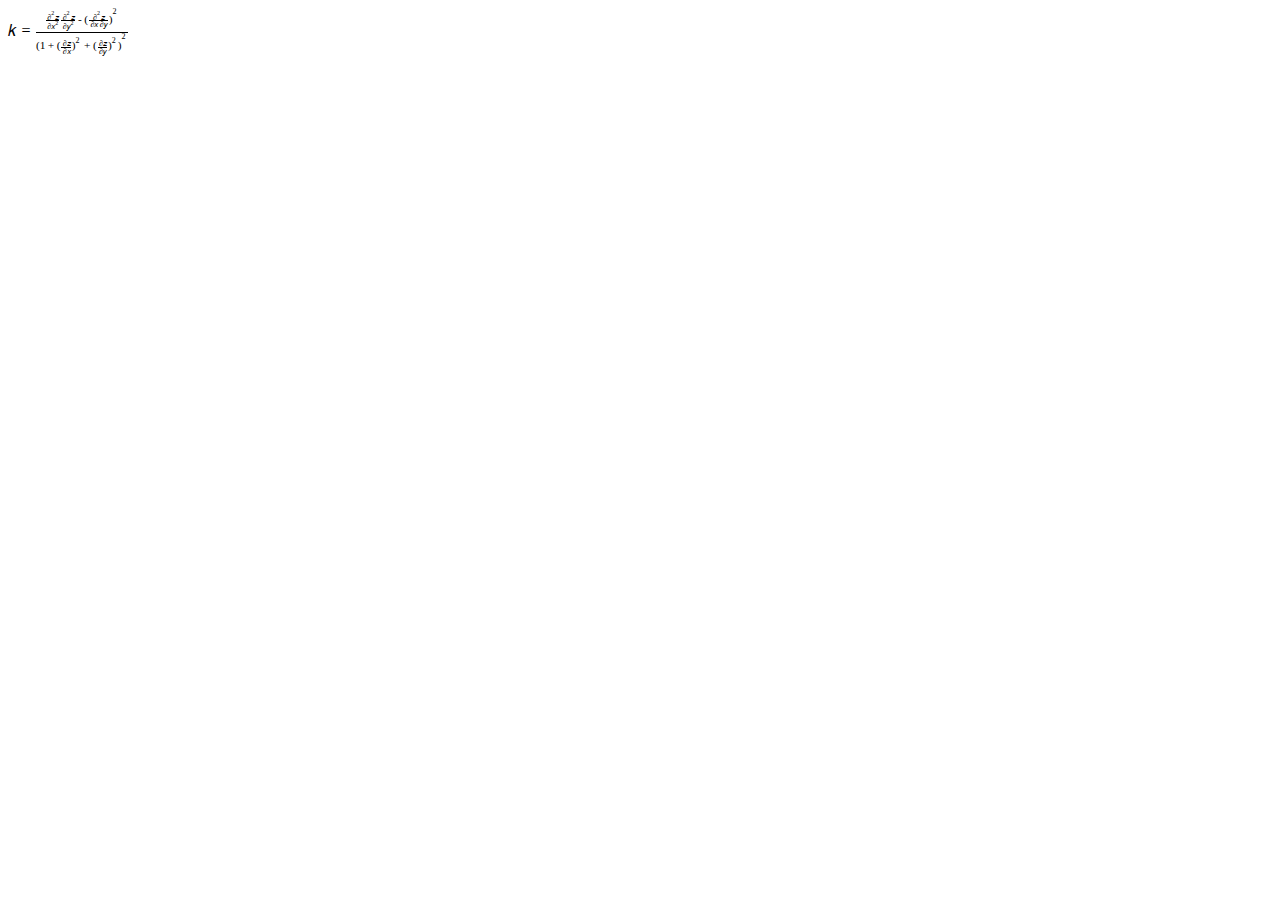
<file: production/js/modernizr/test/caniuse_files/mathml.html>
<?xml version="1.0" encoding="utf-8"?>
<!DOCTYPE html PUBLIC "-//W3C//DTD XHTML 1.1 plus MathML 2.0//EN" "http://www.w3.org/Math/DTD/mathml2/xhtml-math11-f.dtd"><html xmlns="http://www.w3.org/1999/xhtml" xmlns:html="http://www.w3.org/1999/xhtml">
<head>
	<meta http-equiv="content-type" content="text/html; charset=utf-8" />
	<title>Untitled</title>
</head>
<body>
<math xmlns="http://www.w3.org/1998/Math/MathML">
<mrow>
  <mi>k</mi>
  <mo>=</mo>
  <mfrac>
    <mrow>
      <mfrac>
         <mrow>
          <msup>
            <mo>∂</mo>
            <mn>2</mn>
          </msup>
          <mi>z</mi>
        </mrow>
        <mrow>
          <mo>∂</mo>
          <msup>
            <mi>x</mi>
            <mn>2</mn>
          </msup>
        </mrow>
      </mfrac>
      <mfrac>
        <mrow>
          <msup>
            <mo>∂</mo>
            <mn>2</mn>
          </msup>
          <mi>z</mi>
        </mrow>
        <mrow>
          <mo>∂</mo>
          <msup>
            <mi>y</mi>
            <mn>2</mn>
          </msup>
        </mrow>
      </mfrac>
      <mo>-</mo>
      <msup>
        <mrow>
          <mo>(</mo>
          <mfrac>
            <mrow>
              <msup>
                <mo>∂</mo>
                <mn>2</mn>
              </msup>
              <mi>z</mi>
            </mrow>
            <mrow>
              <mo>∂</mo>
              <mi>x</mi>
              <mo>∂</mo>
              <mi>y</mi>
              </mrow>
          </mfrac>
          <mo>)</mo>
        </mrow>
        <mn>2</mn>
      </msup>
    </mrow>
    <mrow>
      <msup>
        <mrow>
          <mo>(</mo>
          <mn>1</mn>
          <mo>+</mo>
          <msup>
            <mrow>
              <mo>(</mo>
              <mfrac>
                <mrow>
                  <mo>∂</mo>
                  <mi>z</mi>
                </mrow>
                <mrow>
                  <mo>∂</mo>
                  <mi>x</mi>
                </mrow>
              </mfrac>
              <mo>)</mo>
            </mrow>
            <mn>2</mn>
          </msup>
          <mo>+</mo>
          <msup>
            <mrow>
              <mo>(</mo>
              <mfrac>
                <mrow>
                  <mo>∂</mo>
                  <mi>z</mi>
                </mrow>
                <mrow>
                  <mo>∂</mo>
                  <mi>y</mi>
                </mrow>
              </mfrac>
              <mo>)</mo>
            </mrow>
            <mn>2</mn>
          </msup>
          <mo>)</mo>
        </mrow>
        <mn>2</mn>
      </msup>
    </mrow>
  </mfrac>
</mrow>
</math>
</body>
</html>
</file>
<file: production/css/styles.css>
a,abbr,acronym,address,applet,article,aside,audio,b,big,blockquote,body,canvas,caption,center,cite,code,dd,del,details,dfn,div,dl,dt,em,embed,fieldset,figcaption,figure,footer,form,h1,h2,h3,h4,h5,h6,header,hgroup,html,i,iframe,img,ins,kbd,label,legend,li,mark,menu,nav,object,ol,output,p,pre,q,ruby,s,samp,section,small,span,strike,strong,sub,summary,sup,table,tbody,td,tfoot,th,thead,time,tr,tt,u,ul,var,video{margin:0;padding:0;border:0;font:inherit;vertical-align:baseline}article,aside,details,figcaption,figure,footer,header,hgroup,menu,nav,section{display:block}body{line-height:1}ol,ul{list-style:none}blockquote,q{quotes:none}blockquote:after,blockquote:before,q:after,q:before{content:'';content:none}table{border-collapse:collapse;border-spacing:0}
.graph-container-wrapper{text-align:center;white-space:nowrap;max-width:100%;overflow:hidden;position:relative}.graph-container-wrapper .graph-container{clear:both;position:relative;display:inline-block;padding:0;list-style:none;margin:40px 0 40px 40px;max-width:880px;min-width:425px;font-size:.8em;background-image:-webkit-linear-gradient(left,rgba(255,255,255,.3)100%,transparent 100%);background-image:-webkit-gradient(linear,left top,right top,from(rgba(255,255,255,.3)),to(transparent));background-image:linear-gradient(left,rgba(255,255,255,.3)100%,transparent 100%);background-repeat:no-repeat;background-position:0 -2.5em}.graph-container-wrapper .graph-container:before{position:absolute;content:"";bottom:0;left:-1.25em;width:100%;height:2.5em;background-color:#b7b7b7;background-color:#efefef;-webkit-transform:skew(-45deg);-ms-transform:skew(-45deg);transform:skew(-45deg)}.graph-container-wrapper .graph-container:after{position:absolute;content:"";top:1.25em;left:-2.5em;width:2.5em;background-color:rgba(129,129,129,0);border-left:1px solid #dbdbdb;border-right:1px solid #dbdbdb;-webkit-transform:skew(0deg,-45deg);-ms-transform:skew(0deg,-45deg);transform:skew(0deg,-45deg)}.graph-container-wrapper .graph-container>li{float:left;position:relative}.graph-container-wrapper .graph-container>li:nth-last-child(2){margin-right:2.5em}.graph-container-wrapper .graph-container>li>span{position:absolute;left:0;bottom:-2em;width:80%;text-align:center;text-shadow:1px 1px 1px rgba(255,255,255,.7);color:#777;font-size:12px;font-family:"Lucida Sans Unicode",Helvetica,Arial,sans-serif}.graph-container-wrapper .graph-container>li:last-child{width:100%;position:absolute;left:0;bottom:0}.graph-container-wrapper .graph-marker-container>li{position:absolute;left:-2.5em;bottom:0;width:100%;margin-bottom:2.5em;list-style:none}.graph-container-wrapper .graph-marker-container>li:after,.graph-container-wrapper .graph-marker-container>li:before{content:"";position:absolute;border-style:none none dotted;border-color:rgba(100,100,100,.15);border-width:0 0 .15em;background:rgba(133,133,133,.15)}.graph-container-wrapper .graph-marker-container>li:before{width:3.55em;height:0;bottom:-1.22em;left:-.55em;z-index:2;-webkit-transform:rotate(-45deg);-ms-transform:rotate(-45deg);transform:rotate(-45deg)}.graph-container-wrapper .graph-marker-container li:after{width:100%;bottom:0;left:2.5em}.graph-container-wrapper .graph-marker-container span{position:absolute;font-weight:700;text-shadow:1px 1px 1px rgba(255,255,255,.7);top:1em;left:-3.5em;width:3.5em;font-family:"Lucida Sans Unicode",Helvetica,Arial,sans-serif;font-size:12px}.graph-container-wrapper .bar-wrapper{overflow:hidden}.graph-container-wrapper .bar-container{position:relative;margin-top:2.5em;width:12.5em}.graph-container-wrapper .bar-container:before{content:"";position:absolute;z-index:3;bottom:0;right:0;width:0;height:0;border-style:solid;border-width:0 0 2.5em 2.5em;border-color:transparent transparent #efefef}.graph-container-wrapper .bar-background{width:10em;height:100%;position:absolute;top:-2.5em;left:2.5em;z-index:1}.graph-container-wrapper .bar-background:after,.graph-container-wrapper .bar-background:before{content:"";position:absolute}.graph-container-wrapper .bar-background:before{bottom:-2.5em;right:1.25em;width:10em;height:2.5em;-webkit-backface-visibility:hidden;-webkit-transform:skew(-45deg);-ms-transform:skew(-45deg);transform:skew(-45deg)}.graph-container-wrapper .bar-background:after{top:1.25em;right:10em;width:2.5em;height:100%;-webkit-backface-visibility:hidden;-webkit-transform:skew(0deg,-45deg);-ms-transform:skew(0deg,-45deg);transform:skew(0deg,-45deg)}.graph-container-wrapper .bar-foreground{z-index:3}.graph-container-wrapper .bar-foreground,.graph-container-wrapper .bar-inner{position:absolute;width:10em;height:100%;top:0;left:0}.graph-container-wrapper .bar-foreground:after,.graph-container-wrapper .bar-foreground:before,.graph-container-wrapper .bar-inner:after,.graph-container-wrapper .bar-inner:before{content:"";position:absolute}.graph-container-wrapper .bar-foreground:before,.graph-container-wrapper .bar-inner:before{top:-1.25em;right:-2.5em;width:2.5em;height:100%;background-color:rgba(160,160,160,.27);-webkit-transform:skew(0deg,-45deg);-ms-transform:skew(0deg,-45deg);transform:skew(0deg,-45deg)}.graph-container-wrapper .bar-foreground:after,.graph-container-wrapper .bar-inner:after{top:-2.5em;right:-1.25em;width:100%;height:2.5em;background-color:rgba(160,160,160,.2);-webkit-transform:skew(-45deg);-ms-transform:skew(-45deg);transform:skew(-45deg)}.graph-container-wrapper .bar-inner{z-index:2;top:auto;background-color:rgba(5,62,123,.6);height:0;bottom:-2.5em;color:transparent;-webkit-transition:height .8s ease-out,bottom .8s ease-out;transition:height .8s ease-out,bottom .8s ease-out}.graph-container-wrapper .bar-inner:before{background-color:rgba(5,62,123,.6)}.graph-container-wrapper .bar-inner:after{background-color:rgba(47,83,122,.7)}.graph-container-wrapper input[name^=fill-]{width:65px;height:25px;position:absolute;opacity:0;cursor:pointer;z-index:100}.graph-container-wrapper input[name^=fill-]+label{display:inline-block;margin:0;width:65px;padding:0 6px;color:#777;line-height:20px;font-size:13px;text-shadow:1px 1px 1px #fff;border:1px solid #fff;background:#fff;background:-webkit-gradient(linear,left top,left bottom,color-stop(0%,#fff),color-stop(47%,#f6f6f6),color-stop(100%,#ededed));background:-webkit-linear-gradient(top,#fff 0,#f6f6f6 47%,#ededed 100%);background:-webkit-gradient(linear,left top,left bottom,from(#fff),color-stop(47%,#f6f6f6),to(#ededed));background:linear-gradient(top,#fff 0,#f6f6f6 47%,#ededed 100%);-webkit-box-shadow:0 1px 1px rgba(0,0,0,.3);box-shadow:0 1px 1px rgba(0,0,0,.3)}.graph-container-wrapper input[name^=fill-]:checked+label{background:rgba(34,35,36,.7);border-color:#333;color:#fff;text-shadow:none;-webkit-box-shadow:0 1px 1px rgba(255,255,255,.4);box-shadow:0 1px 1px rgba(255,255,255,.4)}.graph-container-wrapper input[name^=paint-]{width:25px;height:25px;position:absolute;opacity:0;cursor:pointer;z-index:100}.graph-container-wrapper input[name^=paint-]+label{font-weight:700;text-decoration:none;display:inline-block;width:25px;height:25px;overflow:hidden;background:rgba(34,35,36,.7);margin:0 2px -7px;position:relative;cursor:pointer;color:transparent;-webkit-box-shadow:0 0 0 2px rgba(255,255,255,.1),1px 1px 3px rgba(0,0,0,.3);box-shadow:0 0 0 2px rgba(255,255,255,.1),1px 1px 3px rgba(0,0,0,.3);text-align:center}.graph-container-wrapper #graph-blue+label{background:#2972c3;background:-webkit-radial-gradient(#2776cd,rgba(44,106,174,.9));background:radial-gradient(#2776cd,rgba(44,106,174,.9))}.graph-container-wrapper #graph-green+label{background:#5f9a3f;background:-webkit-radial-gradient(rgba(98,160,60,.9),#2b9430);background:radial-gradient(rgba(98,160,60,.9),#2b9430)}.graph-container-wrapper #graph-rainbow+label{background:transparent url(../img/rainbow.gif) no-repeat}.graph-container-wrapper #graph-blue:checked+label,.graph-container-wrapper #graph-green:checked+label,.graph-container-wrapper #graph-rainbow:checked+label{-webkit-box-shadow:0 0 0 2px rgba(255,255,255,.7),1px 1px 3px rgba(0,0,0,.3);box-shadow:0 0 0 2px rgba(255,255,255,.7),1px 1px 3px rgba(0,0,0,.3)}.graph-container-wrapper .graph-container li:nth-child(1) .bar-inner{background-color:#44b72b}.graph-container-wrapper .graph-container li:nth-child(1) .bar-inner:before{background-color:#2ea228}.graph-container-wrapper .graph-container li:nth-child(1) .bar-inner:after{background-color:#24d019}.graph-container-wrapper .graph-container li:nth-child(2) .bar-inner{background-color:#cd1414}.graph-container-wrapper .graph-container li:nth-child(2) .bar-inner:before{background-color:#8e1818}.graph-container-wrapper .graph-container li:nth-child(2) .bar-inner:after{background-color:#f40e0e}.graph-container-wrapper .graph-container li:nth-child(3) .bar-inner{background-color:#ffaf00}.graph-container-wrapper .graph-container li:nth-child(3) .bar-inner:before{background-color:#dc8800}.graph-container-wrapper .graph-container li:nth-child(3) .bar-inner:after{background-color:#fcc500}.graph-container-wrapper input[name^=resize-]{position:absolute;opacity:0;cursor:pointer;width:70px;height:35px;z-index:100}.graph-container-wrapper input[name^=resize-]+label{color:#fff;display:inline-block;background:rgba(183,172,172,.7);width:70px;line-height:35px;height:35px;text-align:center;position:relative}.graph-container-wrapper input[name^=resize-]:checked+label{background:rgba(34,35,36,.7);color:#fff;-webkit-box-shadow:0 1px 1px rgba(255,255,255,.3);box-shadow:0 1px 1px rgba(255,255,255,.3)}.graph-container-wrapper .graph-container .bar-container,.graph-container-wrapper .graph-container:after,.graph-container-wrapper .graph-container>li:last-child{height:400px}.graph-container-wrapper .graph-container>li .bar-container{margin-right:1.5em}.graph-container-wrapper .graph-container>li:first-child{margin-left:1.5em}.graph-container-wrapper .graph-container>li:nth-last-child(2) .bar-container{margin-right:1em}.graph-container-wrapper .bar-background{background-color:rgba(160,160,160,.1)}.graph-container-wrapper .bar-background:before{background-color:rgba(160,160,160,.2)}.graph-container-wrapper .bar-background:after{background-color:rgba(160,160,160,.05)}.graph-container-wrapper .bar-foreground{background-color:rgba(160,160,160,.1)}.graph-container-wrapper .button-label{font-weight:700;color:#aaa;line-height:40px;text-shadow:1px 1px 1px rgba(255,255,255,.8);display:inline;margin:0 10px 0 20px}.graph-container-wrapper .button-label:before{content:" ";white-space:wrap}.graph-container-wrapper .main span:first-of-type{margin-left:0}@media screen and (max-width:1125px){.graph-container-wrapper .graph-container{font-size:.7em}}@media screen and (max-width:1050px){.graph-container-wrapper .graph-container{font-size:.6em}}@media screen and (max-width:900px){.graph-container-wrapper .button-label{margin:0 10px 0 0}.graph-container-wrapper .button-label:before{content:"\A";white-space:pre}.graph-container-wrapper .main{padding:20px 20px 40px}}@media screen and (max-width:765px){.graph-container-wrapper .graph-container{font-size:.5em}}@media screen and (max-width:720px){.graph-container-wrapper .graph-container{font-size:.45em}}@media screen and (max-width:630px){.graph-container-wrapper .graph-container{font-size:.32em}}@media screen and (max-width:360px){.graph-container-wrapper .graph-container{font-size:.22em}.graph-container-wrapper .button-label{margin:0 5px 0 0}}
html.flexbox .page section.partners .partners-list{display:-webkit-box;display:-webkit-flex;display:-ms-flexbox;display:flex;-webkit-flex-wrap:wrap;-ms-flex-wrap:wrap;flex-wrap:wrap;-webkit-box-pack:justify;-webkit-justify-content:space-between;-ms-flex-pack:justify;justify-content:space-between}html{font-family:"Lucida Sans Unicode",Helvetica,Arial,sans-serif}html img{max-height:100%;max-width:100%}html a{color:#000;text-decoration:underline}html a:hover{text-decoration:none}article+.partners,section.answers+.partners{background:url(../images/bg/answer.png) 50% 0 no-repeat;-webkit-background-size:100% auto;background-size:100% auto}.answers article{-webkit-box-shadow:0 0 10px 0 rgba(0,0,0,.3);box-shadow:0 0 10px 0 rgba(0,0,0,.3);display:block;margin:0 0 24px;padding:0;position:relative}.answers article:after{content:".";height:0;clear:both;overflow:hidden;font-size:0;line-height:0;text-indent:-9999px;display:block}.answers article .graph{-webkit-box-sizing:border-box;-moz-box-sizing:border-box;box-sizing:border-box;width:45%;float:left;position:relative;left:100%;margin-left:-100%;padding:0 24px;overflow:hidden}.answers article .graph .graph-container-wrapper{min-width:630px;max-height:280px;text-align:left}.answers article .graph ul.graph-container{-webkit-transform-origin:0 0;-ms-transform-origin:0 0;transform-origin:0 0;-webkit-transform:scale(0.5);-ms-transform:scale(0.5);transform:scale(0.5)}.answers article .info{-webkit-box-sizing:border-box;-moz-box-sizing:border-box;box-sizing:border-box;width:55%;float:left;position:relative;left:100%;margin-left:-55%;padding:24px 24px 24px 0}.answers article .info nav a{color:#ba131a;font-size:14px;margin:0 30px 0 0;padding:0 0 0 24px}.answers article .info nav a.experts{background:url(../images/icon/expert.png) 0 50% no-repeat}.answers article .info nav a.details{background:url(../images/icon/details.png) 0 50% no-repeat}.answers article .info .voted{font-size:14px;line-height:26px;margin:24px 0}.answers article .info .voted strong{font-size:24px;color:red}.answers article .info .question{color:#3c4247;font-size:18px;line-height:24px;margin:24px 0}.answers article .info .role{-webkit-box-shadow:3px 3px 3px 0 rgba(0,0,0,.35);box-shadow:3px 3px 3px 0 rgba(0,0,0,.35);border:1px solid #cecece;background:-webkit-gradient(linear,left top,left bottom,from(#d4edff),to(#9fc5f8));background:-webkit-linear-gradient(top,#d4edff 0,#9fc5f8 100%);background:linear-gradient(to bottom,#d4edff 0,#9fc5f8 100%);color:#000;padding:6px 10px;display:block;font-size:14px;line-height:18px;margin-bottom:15px;text-shadow:1px 1px 0 #fff}.page>article{background:url(../images/bg/answer.png) 50% 0 no-repeat;-webkit-background-size:100% auto;background-size:100% auto;color:#333}.page>article .wrapper+section{padding-top:0;background:0 0}.page>article section{margin:24px 0;background:url(../images/bg/answer.png) 50% 0 no-repeat;-webkit-background-size:100% auto;background-size:100% auto}.page>article .title{margin-top:24px;border:1px solid #cecece;background-color:#73a9d6;text-shadow:0 2px 2px rgba(0,0,0,.35);color:#fff;padding:9px 20px;display:inline-block;font-size:18px;line-height:24px}.page>article .sub-title{font-size:24px;color:#ba131a;line-height:28px;margin-bottom:16px}.page>article ul{font-size:14px;line-height:16px;margin:16px 0 0}.page>article ul li:before{content:"-";width:30px;display:inline-block;text-align:center;vertical-align:middle}.page>article p{font-size:14px;line-height:16px;margin:16px 0 0}.wrapper{max-width:952px;margin:0 auto}.wrapper:after{content:".";font-size:0;height:0;line-height:0;overflow:hidden;text-indent:-9999px;clear:both;display:block}.graph-block{background:url(../images/bg/answer.png) 50% 0 no-repeat;-webkit-background-size:100% auto;background-size:100% auto}.graph-block .voted{margin:20px 0 0;white-space:nowrap;float:right;font-size:18px;line-height:26px}.graph-block .voted strong{font-size:24px;color:red}.graph-block .graph-container-wrapper{display:block;clear:both}.graph-block .wrapper .title{display:block;float:left;margin:24px 24px 24px 0}.page{margin:auto}.page .vote-wrapper{background:url(../images/bg/answer.png) 50% 0 no-repeat;-webkit-background-size:100% auto;background-size:100% auto;padding:24px 0 0;margin:3px auto 0}.page .vote-block{max-width:770px;margin:auto;border-collapse:separate}.page .vote-block td{vertical-align:middle;width:33%;padding-top:3px}.page .vote-block td:first-child{min-width:80px;width:80px}.page .vote-block thead td{height:48px;line-height:48px;font-size:30px;font-weight:700;color:#fff;text-shadow:0 2px 2px rgba(0,0,0,.35);text-align:center;white-space:nowrap}.page .vote-block thead td.yes{background:-webkit-gradient(linear,left top,left bottom,from(#46b92c),to(#188c25));background:-webkit-linear-gradient(top,#46b92c 0,#188c25 100%);background:linear-gradient(to bottom,#46b92c 0,#188c25 100%);-webkit-box-shadow:inset 0 0 0 1px #cbcbcb;box-shadow:inset 0 0 0 1px #cbcbcb}.page .vote-block thead td.no{padding-left:16px;background:-webkit-gradient(linear,left top,left bottom,from(#d13939),to(#902222));background:-webkit-linear-gradient(top,#d13939 0,#902222 100%);background:linear-gradient(to bottom,#d13939 0,#902222 100%);-webkit-box-shadow:inset 16px 0 0 0 #fff,inset 16px 0 0 1px #cbcbcb,inset -1px 0 0 0 #cbcbcb;box-shadow:inset 16px 0 0 0 #fff,inset 16px 0 0 1px #cbcbcb,inset -1px 0 0 0 #cbcbcb}.page .vote-block thead td.pass{padding-left:16px;background:-webkit-gradient(linear,left top,left bottom,from(#ffb000),to(#dd941f));background:-webkit-linear-gradient(top,#ffb000 0,#dd941f 100%);background:linear-gradient(to bottom,#ffb000 0,#dd941f 100%);-webkit-box-shadow:inset 16px 0 0 0 #fff,inset 16px 0 0 1px #cbcbcb,inset -1px 0 0 0 #cbcbcb;box-shadow:inset 16px 0 0 0 #fff,inset 16px 0 0 1px #cbcbcb,inset -1px 0 0 0 #cbcbcb;font-size:18px}.page .vote-block tbody tr{border-top:1px solid #dbdbdb}.page .vote-block tbody td:first-child{padding:10px;-webkit-box-shadow:inset 0 1px 0 0 #fff,inset 0 2px 0 0 #dbdbdb,inset 0 3px 0 0 #fff,inset 0 -1px 0 0 #fff,inset 0 -2px 0 0 #dbdbdb,inset 0 -3px 0 0 #fff;box-shadow:inset 0 1px 0 0 #fff,inset 0 2px 0 0 #dbdbdb,inset 0 3px 0 0 #fff,inset 0 -1px 0 0 #fff,inset 0 -2px 0 0 #dbdbdb,inset 0 -3px 0 0 #fff}.page .vote-block tbody td{-webkit-box-shadow:inset 16px 0 0 0 #fff,inset 0 1px 0 0 #fff,inset 0 2px 0 0 #dbdbdb,inset 0 3px 0 0 #fff,inset 0 -1px 0 0 #fff,inset 0 -2px 0 0 #dbdbdb,inset 0 -3px 0 0 #fff;box-shadow:inset 16px 0 0 0 #fff,inset 0 1px 0 0 #fff,inset 0 2px 0 0 #dbdbdb,inset 0 3px 0 0 #fff,inset 0 -1px 0 0 #fff,inset 0 -2px 0 0 #dbdbdb,inset 0 -3px 0 0 #fff;color:#262626;font-size:14px;line-height:18px;padding:10px 10px 10px 26px;margin:0 0 0 26px}.page .vote-block tbody td.yes{background-color:#f3ffef}.page .vote-block tbody td.no{background-color:#fff0f0}.page .vote-block tbody td.pass{background-color:#fffae1}.page .vote-block tbody td strong{font-weight:800}.page .vote-block tbody td span{display:none}.page .vote-block tfoot td{padding:24px 0;text-align:center}.page .vote-block tfoot td p{font-size:14px;line-height:36px;background-color:#f1f1f1}.page header{position:relative;border-top:11px solid #fff;border-bottom:1px solid #b7b7b7;min-height:260px;background:url(../images/bg/pattern.gif) 50% 50% repeat,url(../images/bg/header.jpg) 50% 50% no-repeat;-webkit-background-size:auto,cover;background-size:auto,cover}.page header .slogan{text-align:center;margin:0 auto;padding:43px 0 0;width:354px;height:111px;background:url(../images/bg/header.png) 50% 50% no-repeat;-webkit-background-size:cover;background-size:cover;color:#fff;text-shadow:1px 1px 2px rgba(0,0,0,.35);white-space:nowrap}.page header .slogan h2{clear:both;font-size:24px}.page header .slogan p{font-size:19px;word-spacing:8px}.page header nav.main{overflow:hidden;text-overflow:ellipsis;position:absolute;bottom:0;left:24px;right:24px;margin:auto;height:43px;max-width:952px;text-align:center;border:1px solid #b7b7b7;border-width:1px 1px 0;background:#fff;border-radius:5px 5px 0 0;line-height:43px;white-space:nowrap}.page header nav.main a{vertical-align:top;padding:0 8px;font-size:15px;color:#535353;display:inline-block;line-height:43px;position:relative;-webkit-box-shadow:inset 0 12px 0 0 #fff,inset 0 -12px 0 0 #fff,inset -1px 0 0 0 #bbb,inset 1px 0 0 0 #bbb;box-shadow:inset 0 12px 0 0 #fff,inset 0 -12px 0 0 #fff,inset -1px 0 0 0 #bbb,inset 1px 0 0 0 #bbb}.page header nav.main a:first-child{-webkit-box-shadow:inset 0 12px 0 0 #fff,inset 0 -12px 0 0 #fff,inset -1px 0 0 0 #bbb;box-shadow:inset 0 12px 0 0 #fff,inset 0 -12px 0 0 #fff,inset -1px 0 0 0 #bbb}.page header nav.main a:last-child{-webkit-box-shadow:inset 0 12px 0 0 #fff,inset 0 -12px 0 0 #fff,inset 1px 0 0 0 #bbb;box-shadow:inset 0 12px 0 0 #fff,inset 0 -12px 0 0 #fff,inset 1px 0 0 0 #bbb}.page header nav.main a.selected:after{content:'.';overflow:hidden;font-size:0;line-height:0;text-indent:-9999px;height:3px;background-color:#ba131a;display:block;position:absolute;top:0;left:0;right:0}.page header nav.main a.selected:before{overflow:hidden;content:'.';font-size:0;line-height:0;text-indent:-9999px;height:0;width:0;background-color:#ba131a;display:block;position:absolute;top:3px;left:50%;margin-left:-3px;border-width:3px 3px 0;border-style:solid solid none;border-color:#ba131a #fff #fff}.page header nav.main a:first-child{border-left-style:none;padding:0 8px}.page header menu{background-color:#ba131a;height:43px;line-height:43px;color:#fff;-webkit-box-shadow:0 1px 0 0 #fff;box-shadow:0 1px 0 0 #fff}.page header menu a{color:#fff}.page header menu nav.languages{float:right}.page header menu nav.languages a{-webkit-box-shadow:1px 1px 0 0 rgba(0,0,0,.35);box-shadow:1px 1px 0 0 rgba(0,0,0,.35);margin:14px 4px 15px;float:left;font-size:0;line-height:0;width:19px;height:14px;overflow:hidden;text-indent:-9999px;display:inline-block;border:1px solid #cacaca}.page header menu nav.languages a[hreflang=de]{background:url(../images/lang/de.jpg)}.page header menu nav.languages a[hreflang=en]{background:url(../images/lang/en.jpg)}.page header menu nav.languages a[hreflang=es]{background:url(../images/lang/es.jpg)}.page header menu nav.languages a[hreflang=fr]{background:url(../images/lang/fr.jpg)}.page header menu nav.languages a[hreflang=ru]{background:url(../images/lang/ru.jpg)}.page header menu nav.languages a[hreflang=ua]{background:url(../images/lang/ua.jpg)}.page header menu nav.versions{float:left;display:inline-block;font-size:12px}.page header menu nav.versions a{display:inline-block;vertical-align:middle;margin:0 4px;text-shadow:1px 1px 1px rgba(0,0,0,.35)}.page section{padding:24px 0 0;-webkit-background-size:100%;background-size:100%;min-height:120px}.page section:after{content:".";height:0;font-size:0;line-height:0;overflow:hidden;display:block;text-indent:-9999px;clear:both}.page section .title{border:1px solid #cecece;background-color:#73a9d6;text-shadow:0 2px 2px rgba(0,0,0,.35);color:#fff;padding:9px 20px;display:inline-block;font-size:18px;line-height:24px;margin-bottom:24px}.page section.poll{background:url(../images/bg/poll.jpg) 50% 50% no-repeat;-webkit-background-size:cover;background-size:cover;border-top:1px solid #b7b7b7;border-bottom:1px solid #b7b7b7;-webkit-box-shadow:inset 0 1px 0 0 #fff,inset 0 -1px 0 0 #fff;box-shadow:inset 0 1px 0 0 #fff,inset 0 -1px 0 0 #fff}.page section.poll .title{-webkit-box-shadow:3px 3px 3px 0 rgba(0,0,0,.35);box-shadow:3px 3px 3px 0 rgba(0,0,0,.35)}.page section.poll.current{margin-top:-1px;padding-top:0;background:#fff;border-style:none}.page section.poll.current main{padding:24px 0 0;margin:0 0 3px;background:url(../images/bg/poll-current.jpg) 50% 50% no-repeat;-webkit-background-size:cover;background-size:cover;border-top:1px solid #b7b7b7;border-bottom:1px solid #b7b7b7}.page section.poll.current .info .details .question{font-size:19px;line-height:24px;color:#dc0000;text-align:center}.page section.poll .info{margin:0 0 24px;position:relative}.page section.poll .info.video .details{padding:0 190px 0 444px}.page section.poll .info:after{content:".";height:0;font-size:0;line-height:0;overflow:hidden;display:block;text-indent:-9999px;clear:both}.page section.poll .info .avatar{float:left;position:relative;left:100%;margin-left:-100%;width:170px;height:170px;z-index:1;-webkit-box-shadow:3px 3px 3px 0 rgba(0,0,0,.35);box-shadow:3px 3px 3px 0 rgba(0,0,0,.35);border:1px solid #fff;margin-top:-1px}.page section.poll .info .video-container{background-color:#000;float:left;position:relative;left:100%;margin-left:-100%;width:420px;height:260px;z-index:1}.page section.poll .info .video-container iframe{width:100%;height:100%}.page section.poll .info .details{width:100%;z-index:0;padding:0 190px;-webkit-box-sizing:border-box;-moz-box-sizing:border-box;box-sizing:border-box;float:left;position:relative;left:100%;margin-left:-100%}.page section.poll .info .details:after{content:".";display:block;overflow:hidden;text-indent:-9999px;font-size:0;line-height:0;height:24px;background:url(../images/bg/vote.png) 50% 0 no-repeat;-webkit-background-size:100%;background-size:100%}.page section.poll .info .details .role{-webkit-box-shadow:3px 3px 3px 0 rgba(0,0,0,.35);box-shadow:3px 3px 3px 0 rgba(0,0,0,.35);border:1px solid #cecece;background:-webkit-gradient(linear,left top,left bottom,from(#d4edff),to(#9fc5f8));background:-webkit-linear-gradient(top,#d4edff 0,#9fc5f8 100%);background:linear-gradient(to bottom,#d4edff 0,#9fc5f8 100%);color:#000;padding:12px 20px;display:block;font-size:14px;line-height:18px;margin-bottom:15px}.page section.poll .info .details .question{background:#fff;border:1px solid #cecece;padding:9px 20px;font-size:18px;line-height:24px;color:#3a4047;position:relative;-webkit-box-shadow:3px 3px 3px 0 rgba(0,0,0,.35);box-shadow:3px 3px 3px 0 rgba(0,0,0,.35)}.page section.poll .info .details .question:before{content:".";font-size:0;line-height:0;height:0;width:0;overflow:hidden;text-indent:-9999px;position:absolute;right:100%;top:21px;margin-top:-6px;border-style:solid;border-color:transparent #cecece transparent transparent;border-width:6px 12px 6px 0}.page section.poll .info .details .question:after{content:".";font-size:0;line-height:0;height:0;width:0;overflow:hidden;text-indent:-9999px;position:absolute;right:100%;top:21px;margin-top:-6px;margin-right:-2px;border-style:solid;border-color:transparent #fff transparent transparent;border-width:6px 12px 6px 0}.page section.poll .info nav{float:left;position:relative;left:100%;margin-left:-170px;width:170px;z-index:1}.page section.poll .info nav .countdown,.page section.poll .info nav .length{text-shadow:1px 1px 2px rgba(0,0,0,.35);padding:17px 0;-webkit-box-sizing:border-box;-moz-box-sizing:border-box;box-sizing:border-box;min-height:78px;border:1px solid #cecece;background:-webkit-gradient(linear,left top,left bottom,from(#ba131a),to(#991118));background:-webkit-linear-gradient(top,#ba131a 0,#991118 100%);background:linear-gradient(to bottom,#ba131a 0,#991118 100%);-webkit-box-shadow:3px 3px 3px 0 rgba(0,0,0,.35);box-shadow:3px 3px 3px 0 rgba(0,0,0,.35);color:#fff;margin-top:14px;font-size:14px;line-height:18px;text-align:center;white-space:normal}.page section.poll .info nav .countdown:first-child,.page section.poll .info nav .length:first-child{margin-top:0}.page section.poll .info nav .countdown time,.page section.poll .info nav .length time{display:block;font-size:18px;line-height:24px}.page section.poll .info nav .start-in{padding-top:48px;-webkit-box-sizing:border-box;-moz-box-sizing:border-box;box-sizing:border-box;min-height:170px;border:1px solid #cecece;text-shadow:1px 1px 2px rgba(0,0,0,.35);background:-webkit-gradient(linear,left top,left bottom,from(#ba131a),to(#991118));background:-webkit-linear-gradient(top,#ba131a 0,#991118 100%);background:linear-gradient(to bottom,#ba131a 0,#991118 100%);-webkit-box-shadow:3px 3px 3px 0 rgba(0,0,0,.35);box-shadow:3px 3px 3px 0 rgba(0,0,0,.35);color:#fff;font-size:14px;line-height:18px;text-align:center;white-space:normal}.page section.poll .info nav .start-in time{display:block;font-size:18px;line-height:24px;margin-top:24px}.page section.partners .partners-list{text-align:justify;font-size:0;margin:0 -7px}.page section.partners .partners-list a{display:inline-block;vertical-align:middle;margin:0 7px 24px}.page footer{background-color:#333;padding:24px 0 0;color:#7c7c7c;font-size:14px;line-height:18px}.page footer .slogan{float:left;margin-right:24px}.page footer .slogan h2{text-transform:uppercase;font-size:22px;line-height:24px;letter-spacing:-1px}.page footer .slogan p{text-transform:lowercase;font-size:16px;line-height:18px;letter-spacing:1px;word-spacing:14px}.page footer nav{float:left;margin:3px 24px 3px 0}.page footer nav a{float:left;width:36px;height:36px;margin-right:7px;overflow:hidden;text-indent:-999px;-webkit-transition:opacity .35s;transition:opacity .35s}.page footer nav a:hover{opacity:.75}.page footer nav a.tw{background:url(../images/social/tw.png) 50% 50% no-repeat}.page footer nav a.fb{background:url(../images/social/fb.png) 50% 50% no-repeat}.page footer nav a.vk{background:url(../images/social/vk.png) 50% 50% no-repeat}.page footer address{color:rgba(255,255,255,.75);float:right;margin-bottom:24px}.page footer address a{color:inherit}.page footer .copy{clear:both;background-color:#222;height:65px;line-height:65px;color:#6e6e6e;text-align:center;margin-top:24px}@media screen and (max-width:1000px){.wrapper{margin:0 24px}}@media screen and (max-width:775px){.page header nav.main{height:auto;position:relative;overflow:hidden;white-space:normal;margin:24px 24px 0;padding:0;left:0;font-size:0;right:0;text-align:left}.page header nav.main a,.page header nav.main a:first-child,.page header nav.main a:last-child{white-space:nowrap;width:50%;padding:0;margin:0;position:relative;-webkit-box-shadow:none;box-shadow:none;text-align:center}}@media screen and (max-width:950px){.page section.poll .info.video .video-container{display:block;width:auto;float:none;height:400px;top:0;left:0;margin:0 -24px 24px}.page section.poll .info.video .details{padding:0}.page section.poll .info.video .details .question:after,.page section.poll .info.video .details .question:before{display:none}.page section.poll .info.video nav{margin:0;width:auto;clear:both;float:none;display:block;position:static;white-space:nowrap}.page section.poll .info.video nav p.start-in{min-height:0;padding:17px 20px;display:block;margin:0;height:auto}.page section.poll .info.video nav p.start-in time{margin:0}.page section.poll .info.video nav p.countdown,.page section.poll .info.video nav p.length{padding:17px 20px;margin:0;width:48%;display:inline-block}.page section.poll .info.video nav p.length{float:left}.page section.poll .info.video nav p.countdown{float:right}}@media screen and (max-width:715px){.answers article .graph{float:none;left:0;margin-left:0;width:auto}.answers article .graph .graph-container-wrapper{min-width:0;max-height:none;height:280px;width:auto}.answers article .graph .graph-container-wrapper .graph-container{-webkit-transform:scale(0.5);-ms-transform:scale(0.5);transform:scale(0.5)}.answers article .info{float:none;left:0;margin-left:0;width:auto;padding:24px}html.flexbox .page section.partners .partners-list{text-align:left;display:block}.page .voted{clear:both;float:none}.page .vote-block{display:block;width:auto;max-width:none}.page .vote-block tbody{display:block}.page .vote-block tbody tr{display:block;margin:0 0 24px;border-style:none}.page .vote-block tbody tr td,.page .vote-block tbody tr td:first-child,.page .vote-block tbody tr td:first-child+td{display:block;padding:10px;-webkit-box-shadow:none;box-shadow:none;border-style:none;width:auto;line-height:24px;position:relative}.page .vote-block tbody tr td b,.page .vote-block tbody tr td:first-child b,.page .vote-block tbody tr td:first-child+td b{display:none}.page .vote-block tbody tr td span,.page .vote-block tbody tr td:first-child span,.page .vote-block tbody tr td:first-child+td span{display:inline-block;margin-right:10px;font-weight:700;font-size:14px}.page .vote-block tbody tr td strong,.page .vote-block tbody tr td:first-child strong,.page .vote-block tbody tr td:first-child+td strong{display:inline-block;font-size:18px;line-height:36px;font-weight:700}.page .vote-block tfoot,.page .vote-block thead{display:none}.page .graph-container{-webkit-transform:scale(0.75);-ms-transform:scale(0.75);transform:scale(0.75);-webkit-transform-origin:50% 0;-ms-transform-origin:50% 0;transform-origin:50% 0;margin-bottom:-100px}.page section.poll .avatar{margin-bottom:24px}.page section.poll .info .details{padding-right:0}.page section.poll .info nav{margin:0;width:auto;clear:both;float:none;display:block;position:static;white-space:nowrap}.page section.poll .info nav p.start-in{min-height:0;padding:17px 20px;display:block;margin:0;height:auto}.page section.poll .info nav p.start-in time{margin:0}.page section.poll .info nav p.countdown,.page section.poll .info nav p.length{padding:17px 20px;margin:0;width:48%;display:inline-block}.page section.poll .info nav p.length{float:left}.page section.poll .info nav p.countdown{float:right}}@media screen and (max-width:550px){.page .graph-container{-webkit-transform:scale(0.6);-ms-transform:scale(0.6);transform:scale(0.6);-webkit-transform-origin:0 0;-ms-transform-origin:0 0;transform-origin:0 0;margin-bottom:-120px}}@media screen and (max-width:500px){.page section.poll .info .details{padding-left:0}.page section.poll .info .avatar{position:static;display:block;float:none;left:0;margin:0 auto 24px}.page section.poll .info .question:after,.page section.poll .info .question:before{display:none}}@media screen and (max-width:450px){.page header menu{height:auto}.page header menu nav.languages{float:none}}
</file>
<file: production/js/modernizr/test/qunit/qunit.css>
/**
 * QUnit v1.9.0 - A JavaScript Unit Testing Framework
 *
 * http://docs.jquery.com/QUnit
 *
 * Copyright (c) 2012 John Resig, Jörn Zaefferer
 * Dual licensed under the MIT (MIT-LICENSE.txt)
 * or GPL (GPL-LICENSE.txt) licenses.
 */

/** Font Family and Sizes */

#qunit-tests, #qunit-header, #qunit-banner, #qunit-testrunner-toolbar, #qunit-userAgent, #qunit-testresult {
	font-family: "Helvetica Neue Light", "HelveticaNeue-Light", "Helvetica Neue", Calibri, Helvetica, Arial, sans-serif;
}

#qunit-testrunner-toolbar, #qunit-userAgent, #qunit-testresult, #qunit-tests li { font-size: small; }
#qunit-tests { font-size: smaller; }


/** Resets */

#qunit-tests, #qunit-tests ol, #qunit-header, #qunit-banner, #qunit-userAgent, #qunit-testresult {
	margin: 0;
	padding: 0;
}


/** Header */

#qunit-header {
	padding: 0.5em 0 0.5em 1em;

	color: #8699a4;
	background-color: #0d3349;

	font-size: 1.5em;
	line-height: 1em;
	font-weight: normal;

	border-radius: 5px 5px 0 0;
	-moz-border-radius: 5px 5px 0 0;
	-webkit-border-top-right-radius: 5px;
	-webkit-border-top-left-radius: 5px;
}

#qunit-header a {
	text-decoration: none;
	color: #c2ccd1;
}

#qunit-header a:hover,
#qunit-header a:focus {
	color: #fff;
}

#qunit-testrunner-toolbar label {
	display: inline-block;
	padding: 0 .5em 0 .1em;
}

#qunit-banner {
	height: 5px;
}

#qunit-testrunner-toolbar {
	padding: 0.5em 0 0.5em 2em;
	color: #5E740B;
	background-color: #eee;
}

#qunit-userAgent {
	padding: 0.5em 0 0.5em 2.5em;
	background-color: #2b81af;
	color: #fff;
	text-shadow: rgba(0, 0, 0, 0.5) 2px 2px 1px;
}


/** Tests: Pass/Fail */

#qunit-tests {
	list-style-position: inside;
}

#qunit-tests li {
	padding: 0.4em 0.5em 0.4em 2.5em;
	border-bottom: 1px solid #fff;
	list-style-position: inside;
}

#qunit-tests.hidepass li.pass, #qunit-tests.hidepass li.running  {
	display: none;
}

#qunit-tests li strong {
	cursor: pointer;
}

#qunit-tests li a {
	padding: 0.5em;
	color: #c2ccd1;
	text-decoration: none;
}
#qunit-tests li a:hover,
#qunit-tests li a:focus {
	color: #000;
}

#qunit-tests ol {
	margin-top: 0.5em;
	padding: 0.5em;

	background-color: #fff;

	border-radius: 5px;
	-moz-border-radius: 5px;
	-webkit-border-radius: 5px;
}

#qunit-tests table {
	border-collapse: collapse;
	margin-top: .2em;
}

#qunit-tests th {
	text-align: right;
	vertical-align: top;
	padding: 0 .5em 0 0;
}

#qunit-tests td {
	vertical-align: top;
}

#qunit-tests pre {
	margin: 0;
	white-space: pre-wrap;
	word-wrap: break-word;
}

#qunit-tests del {
	background-color: #e0f2be;
	color: #374e0c;
	text-decoration: none;
}

#qunit-tests ins {
	background-color: #ffcaca;
	color: #500;
	text-decoration: none;
}

/*** Test Counts */

#qunit-tests b.counts                       { color: black; }
#qunit-tests b.passed                       { color: #5E740B; }
#qunit-tests b.failed                       { color: #710909; }

#qunit-tests li li {
	padding: 5px;
	background-color: #fff;
	border-bottom: none;
	list-style-position: inside;
}

/*** Passing Styles */

#qunit-tests li li.pass {
	color: #3c510c;
	background-color: #fff;
	border-left: 10px solid #C6E746;
}

#qunit-tests .pass                          { color: #528CE0; background-color: #D2E0E6; }
#qunit-tests .pass .test-name               { color: #366097; }

#qunit-tests .pass .test-actual,
#qunit-tests .pass .test-expected           { color: #999999; }

#qunit-banner.qunit-pass                    { background-color: #C6E746; }

/*** Failing Styles */

#qunit-tests li li.fail {
	color: #710909;
	background-color: #fff;
	border-left: 10px solid #EE5757;
	white-space: pre;
}

#qunit-tests > li:last-child {
	border-radius: 0 0 5px 5px;
	-moz-border-radius: 0 0 5px 5px;
	-webkit-border-bottom-right-radius: 5px;
	-webkit-border-bottom-left-radius: 5px;
}

#qunit-tests .fail                          { color: #000000; background-color: #EE5757; }
#qunit-tests .fail .test-name,
#qunit-tests .fail .module-name             { color: #000000; }

#qunit-tests .fail .test-actual             { color: #EE5757; }
#qunit-tests .fail .test-expected           { color: green;   }

#qunit-banner.qunit-fail                    { background-color: #EE5757; }


/** Result */

#qunit-testresult {
	padding: 0.5em 0.5em 0.5em 2.5em;

	color: #2b81af;
	background-color: #D2E0E6;

	border-bottom: 1px solid white;
}
#qunit-testresult .module-name {
	font-weight: bold;
}

/** Fixture */

#qunit-fixture {
	position: absolute;
	top: -10000px;
	left: -10000px;
	width: 1000px;
	height: 1000px;
}
</file>
